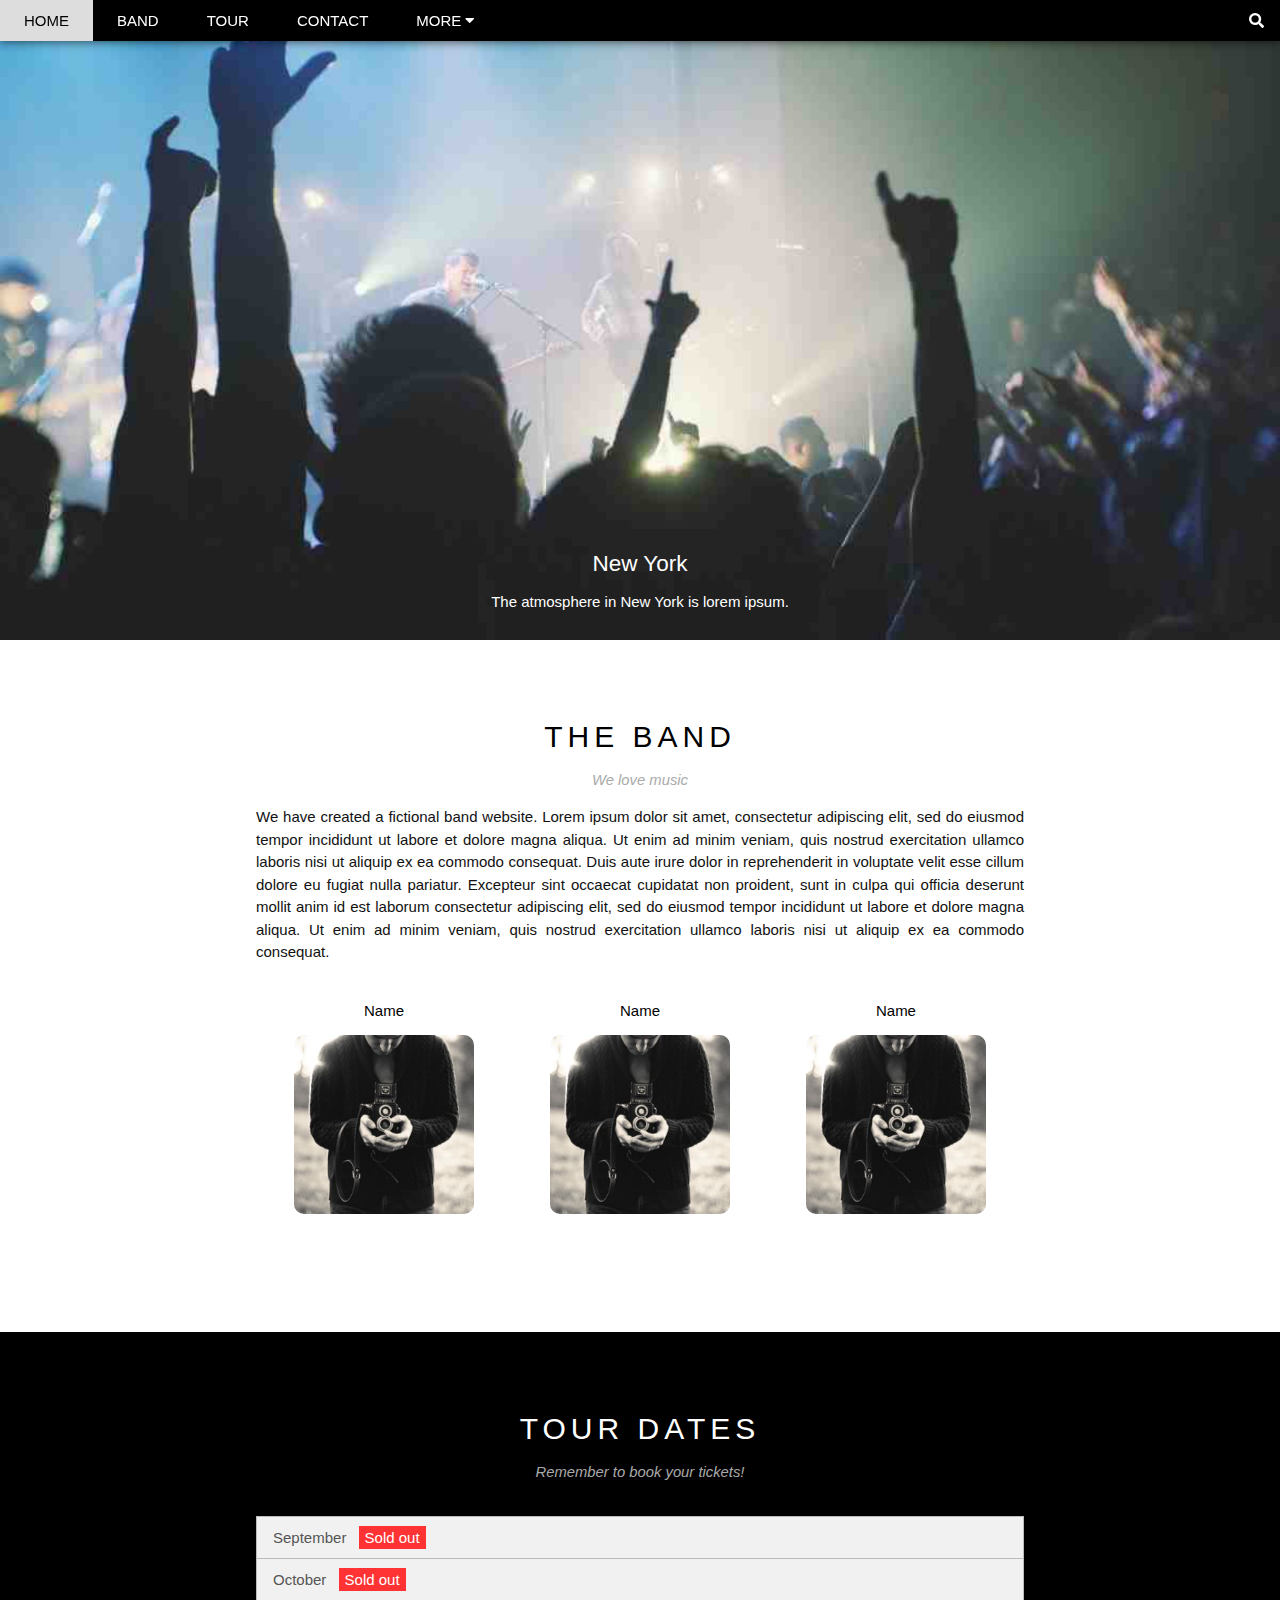
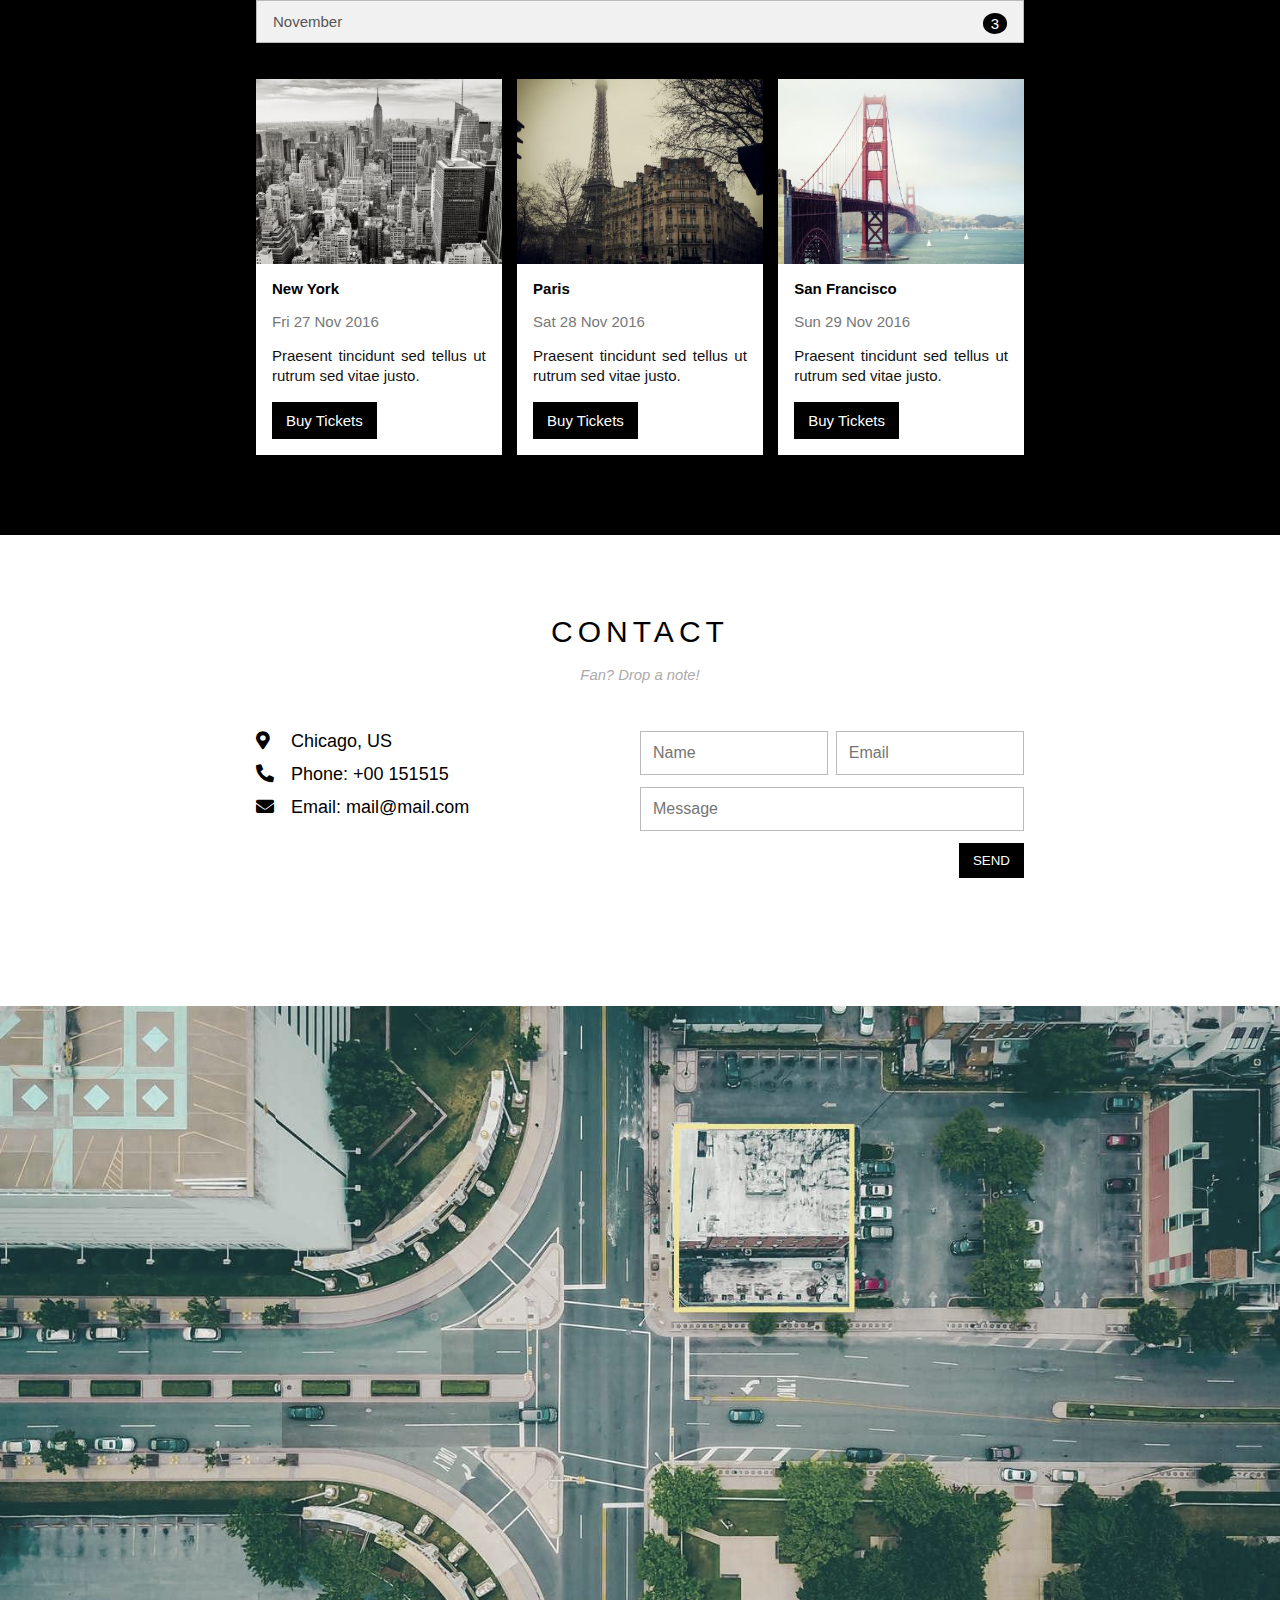
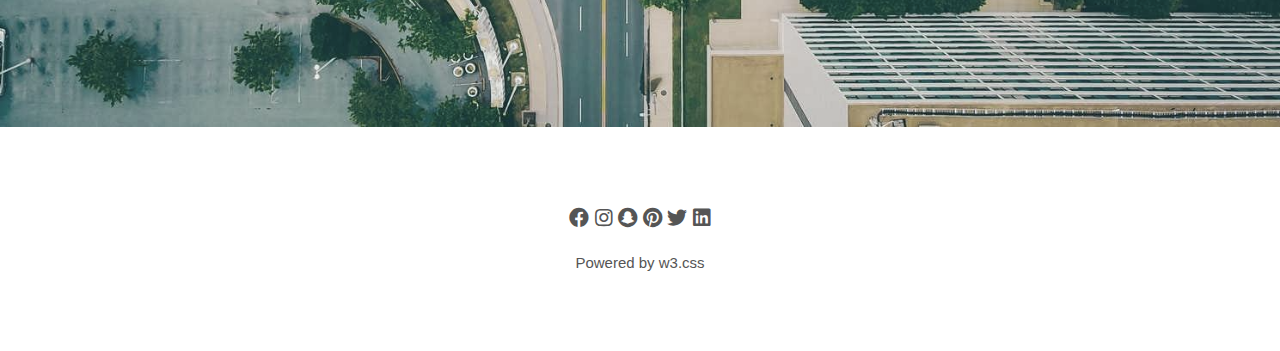
<file: html/index.html>
<!DOCTYPE html>
<html lang="ko">
<head>
	<meta charset="UTF-8">
	<meta http-equiv="X-UA-Compatible" content="IE=edge">
	<meta name="viewport" content="width=device-width, initial-scale=1.0">
	<title>Band</title>
	<link rel="stylesheet" href="../css/all.min.css">
	<link rel="stylesheet" href="../css/base.css">
	<link rel="stylesheet" href="../css/index.css">
</head>
<body>
	<!-- .header-wrapper -->
	<div class="header-wrapper clear">
		<div class="navi-wrap">
			<a href="#" class="navi">HOME</a>
			<a href="#" class="navi">BAND</a>
			<a href="#" class="navi">TOUR</a>
			<a href="#" class="navi">CONTACT</a>
			<div class="navi navi-more">
				<a href="#">MORE <i class="fa fa-caret-down"></i></a>
				<div class="sub-wrap">
					<a href="#">Merchandise</a>
					<a href="#">Extras</a>
					<a href="#">Media</a>
				</div>
			</div>
		</div>
		<div class="search-wrap">
			<i class="fa fa-search"></i>
		</div>
	</div>

	<!-- .main-wrapper -->
	<div class="main-wrapper">
		<img src="../img/ny.jpg" alt="ny" class="w100">
		<div class="slogan-wrap">
			<h2 class="name">New York</h2>
			<p class="summary">The atmosphere in New York is lorem ipsum.</p>
		</div>
	</div>

	<!-- .band-wrapper -->
	<div class="band-wrapper">
		<div class="wrapper">
			<h2 class="title">THE BAND</h2>
			<h3 class="title">We love music</h3>
			<p class="content">
				We have created a fictional band website. Lorem ipsum dolor sit amet, consectetur adipiscing elit, sed do eiusmod tempor incididunt ut labore et dolore magna aliqua. Ut enim ad minim veniam, quis nostrud exercitation ullamco laboris nisi ut aliquip ex ea commodo consequat. Duis aute irure dolor in reprehenderit in voluptate velit esse cillum dolore eu fugiat nulla pariatur. Excepteur sint occaecat cupidatat non proident, sunt in culpa qui officia deserunt mollit anim id est laborum consectetur adipiscing elit, sed do eiusmod tempor incididunt ut labore et dolore magna aliqua. Ut enim ad minim veniam, quis nostrud exercitation ullamco laboris nisi ut aliquip ex ea commodo consequat.
			</p>
			<div class="member-wrap clear">
				<!-- .member*3>h4.name+img.w100 -->
				<div class="member">
					<h4 class="name">Name</h4>
					<div class="img-wrap">
						<img src="../img/bandmember.jpg" alt="멤버사진" class="w100">
					</div>
				</div>
				<div class="member">
					<h4 class="name">Name</h4>
					<div class="img-wrap">
						<img src="../img/bandmember.jpg" alt="멤버사진" class="w100">
					</div>
				</div>
				<div class="member">
					<h4 class="name">Name</h4>
					<div class="img-wrap">
						<img src="../img/bandmember.jpg" alt="멤버사진" class="w100">
					</div>
				</div>
			</div>
		</div>
	</div>

	<!-- .tour-wrapper -->
	<div class="tour-wrapper">
		<div class="wrapper">
			<h2 class="title">TOUR DATES</h2>
			<h3 class="title">Remember to book your tickets!</h3>
			<div class="tour-wrap">
				<div class="tour">
					September <span class="sold-out">Sold out</span>
				</div>
				<div class="tour">
					October <span class="sold-out">Sold out</span>
				</div>
				<div class="tour">
					November <span class="count">3</span>
				</div>
			</div>
			<div class="city-wrap clear">
				<div class="city">
					<div class="img-wp">
						<img src="../img/newyork.jpg" alt="뉴욕" class="w100">
					</div>
					<div class="content-wp">
						<h4 class="title">New York</h4>
						<div class="datetime">Fri 27 Nov 2016</div>
						<p class="content">Praesent tincidunt sed tellus ut rutrum sed vitae justo.</p>
						<div class="bt-buy bt-black">Buy Tickets</div>
					</div>
				</div>
				<div class="city">
					<div class="img-wp">
						<img src="../img/paris.jpg" alt="파리" class="w100">
					</div>
					<div class="content-wp">
						<h4 class="title">Paris</h4>
						<div class="datetime">Sat 28 Nov 2016</div>
						<p class="content">Praesent tincidunt sed tellus ut rutrum sed vitae justo.</p>
						<div class="bt-buy bt-black">Buy Tickets</div>
					</div>
				</div>
				<div class="city">
					<div class="img-wp">
						<img src="../img/sanfran.jpg" alt="샌프란" class="w100">
					</div>
					<div class="content-wp">
						<h4 class="title">San Francisco</h4>
						<div class="datetime">Sun 29 Nov 2016</div>
						<p class="content">Praesent tincidunt sed tellus ut rutrum sed vitae justo.</p>
						<div class="bt-buy bt-black">Buy Tickets</div>
					</div>
				</div>
			</div>
		</div>
	</div>

	<!-- .contact-wrapper -->
	<div class="contact-wrapper">
		<div class="wrapper">
			<h2 class="title">CONTACT</h2>
			<h3 class="title">Fan? Drop a note!</h3>
			<div class="contact-wrap clear">
				<div class="info-wp">
					<div class="addr">
						<i class="fa fa-map-marker-alt"></i>
						Chicago, US
					</div>
					<div class="phone">
						<i class="fa fa-phone-alt"></i>
						Phone: <a href="tel:010-0000-0000">+00 151515</a>
					</div>
					<div class="email">
						<i class="fa fa-envelope"></i>
						Email: <a href="mailto:booldook@gmail.com">mail@mail.com</a>
					</div>
				</div>
				<form class="form-wp clear" action="#">
					<input type="text" class="input" name="name" placeholder="Name">
					<input type="email" class="input" name="email" placeholder="Email">
					<input type="text" class="input" name="msg" placeholder="Message">
					<button class="bt-submit bt-black">SEND</button>
				</form>
			</div>
		</div>
		<div class="map-wrap">
			<img src="../img/map.jpg" alt="지도" class="w100">
		</div>
	</div>

	<!-- .footer-wrapper -->
	<div class="footer-wrapper">
		<div class="wrapper">
			<div class="sns-wrap">
				<a href="#"><i class="fab fa-facebook"></i></a>
				<a href="#"><i class="fab fa-instagram"></i></a>
				<a href="#"><i class="fab fa-snapchat"></i></a>
				<a href="#"><i class="fab fa-pinterest"></i></a>
				<a href="#"><i class="fab fa-twitter"></i></a>
				<a href="#"><i class="fab fa-linkedin"></i></a>
			</div>
			<div class="copyright-wrap">
				<div class="copyright">Powered by <a href="#">w3.css</a></div>
			</div>
		</div>
	</div>
</body>
</html>
</file>
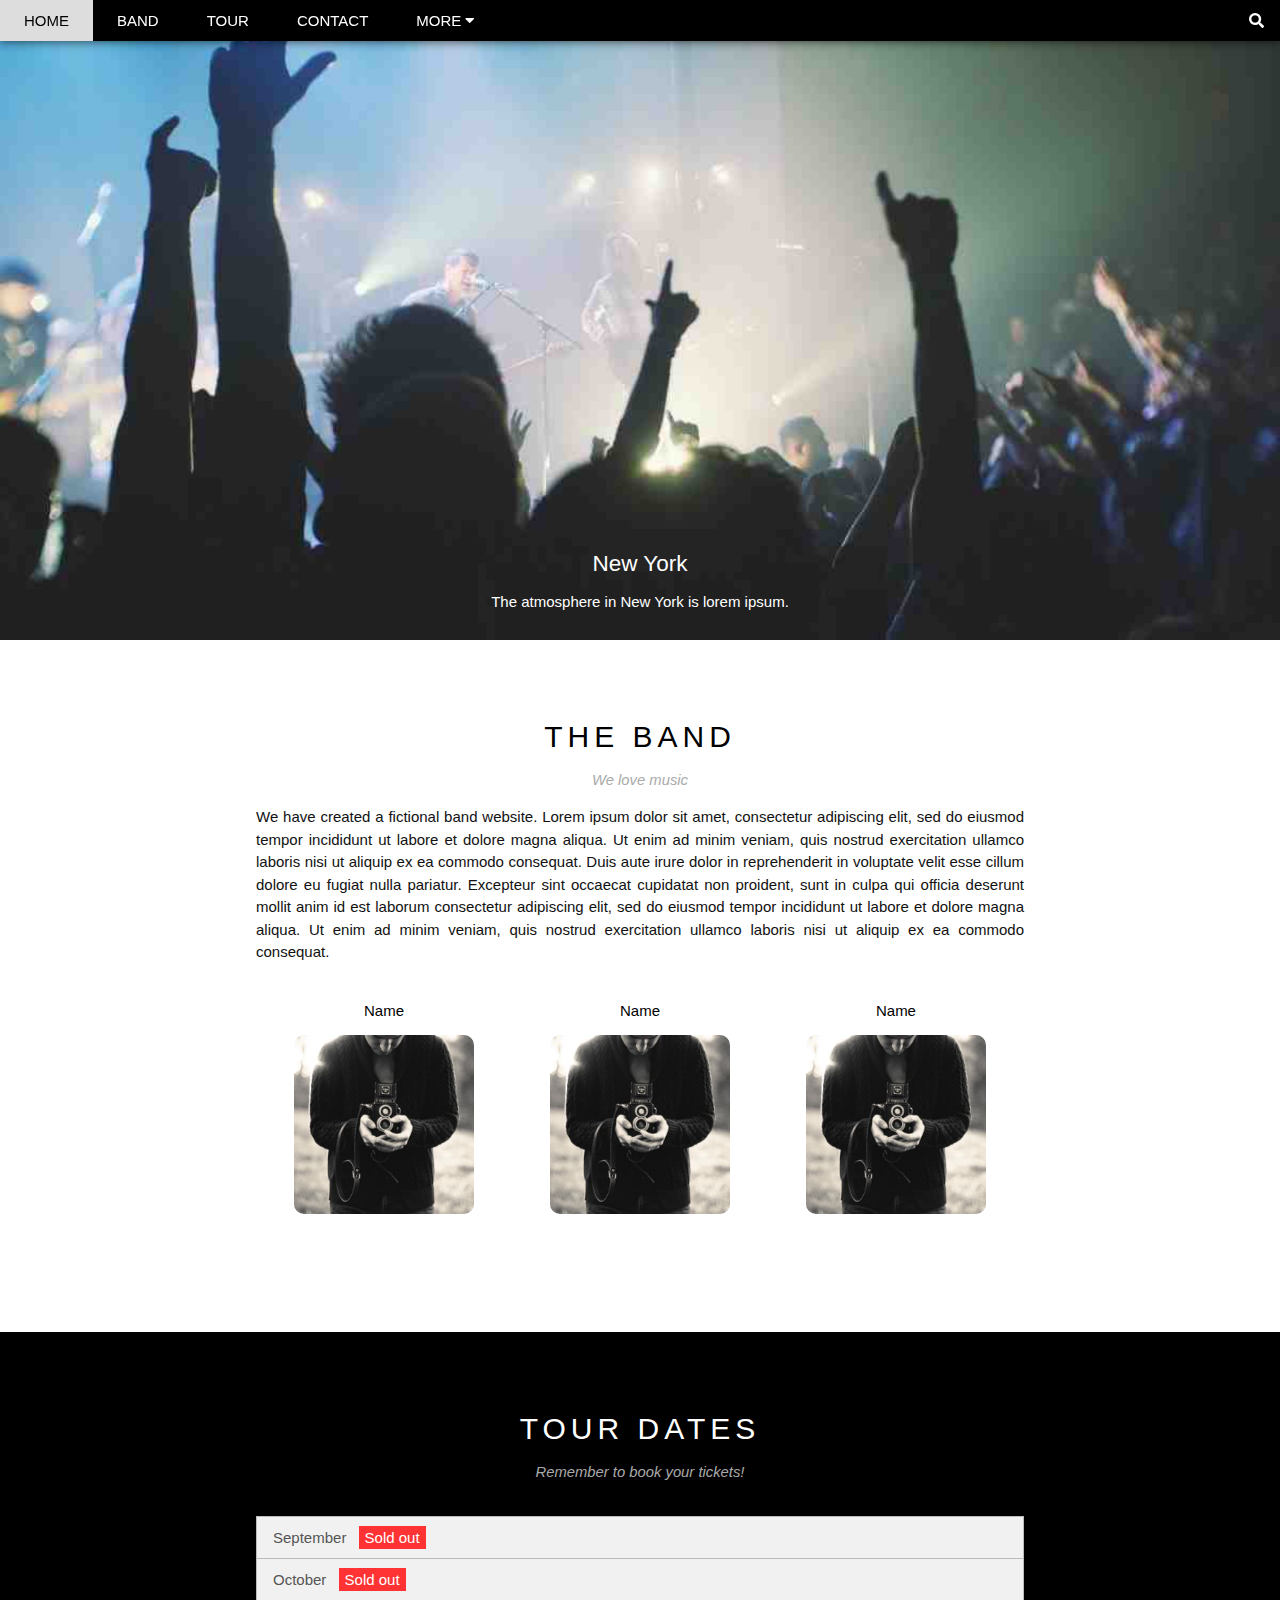
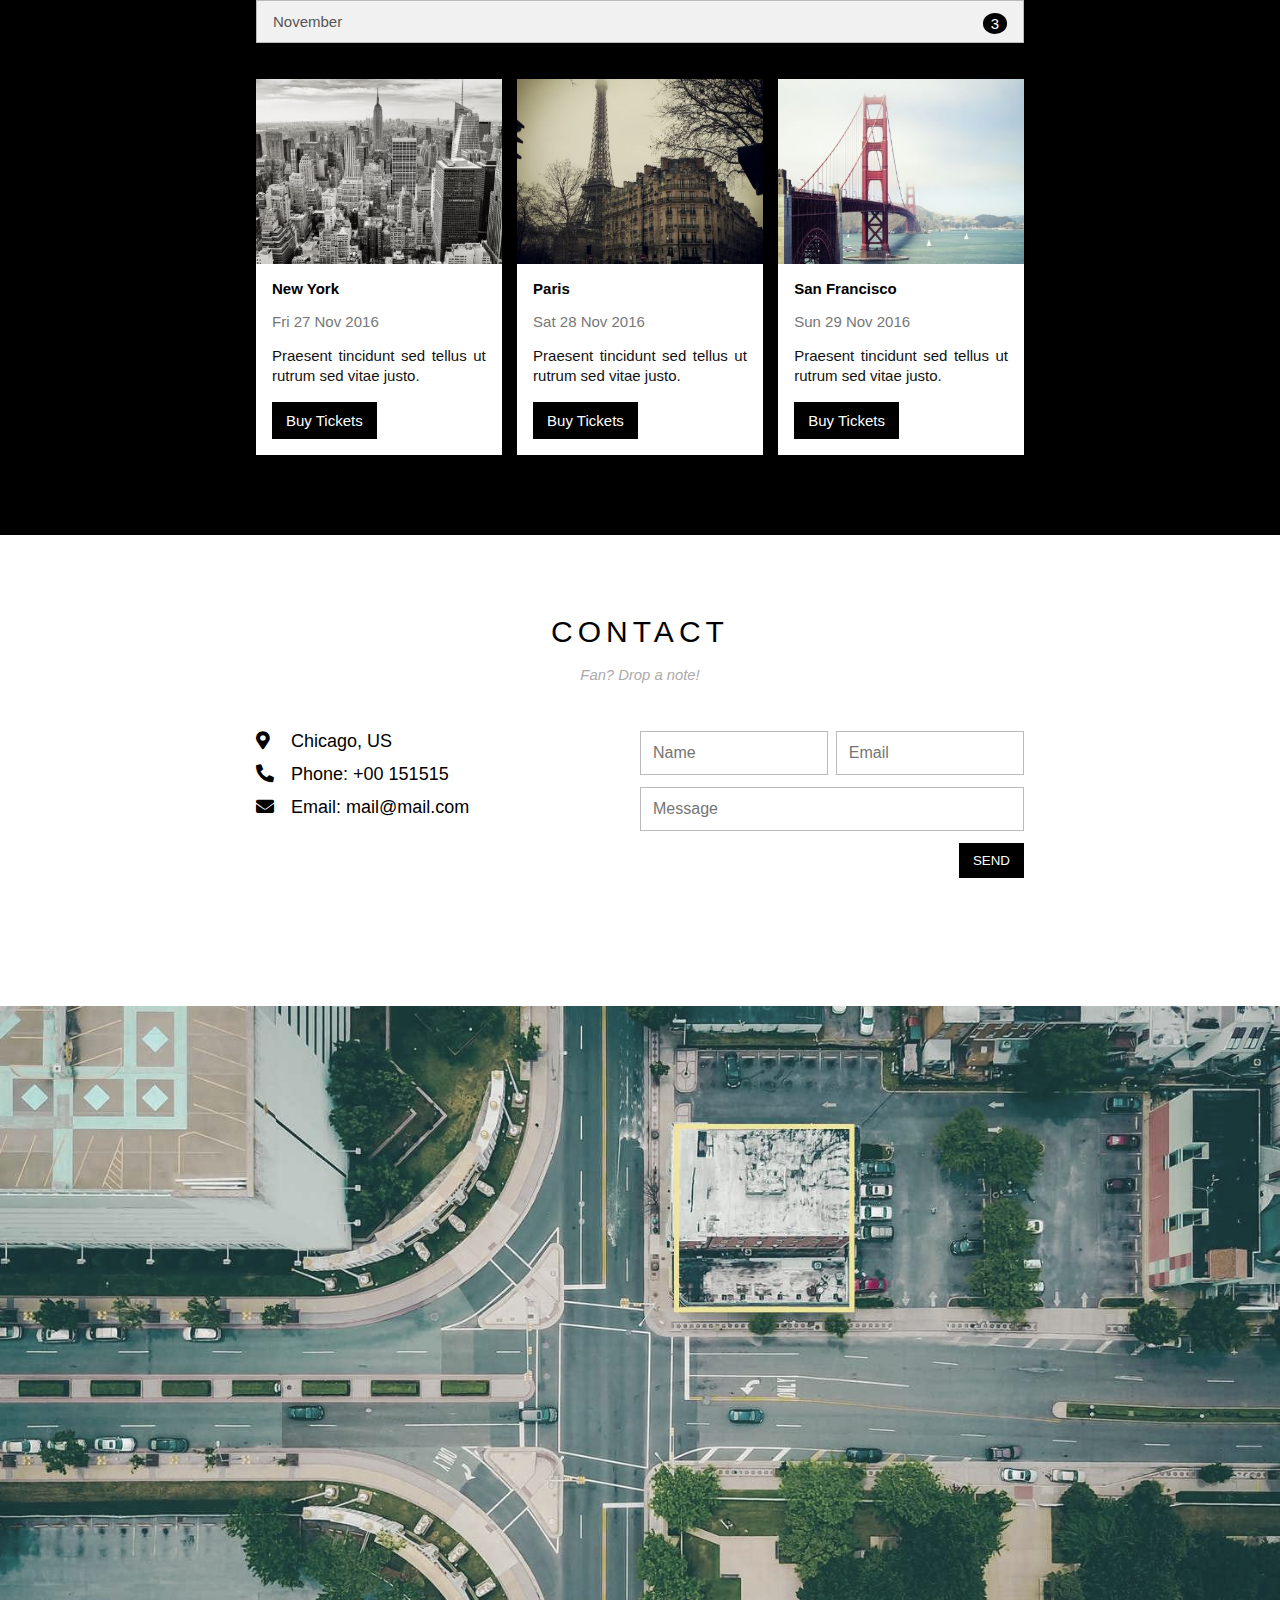
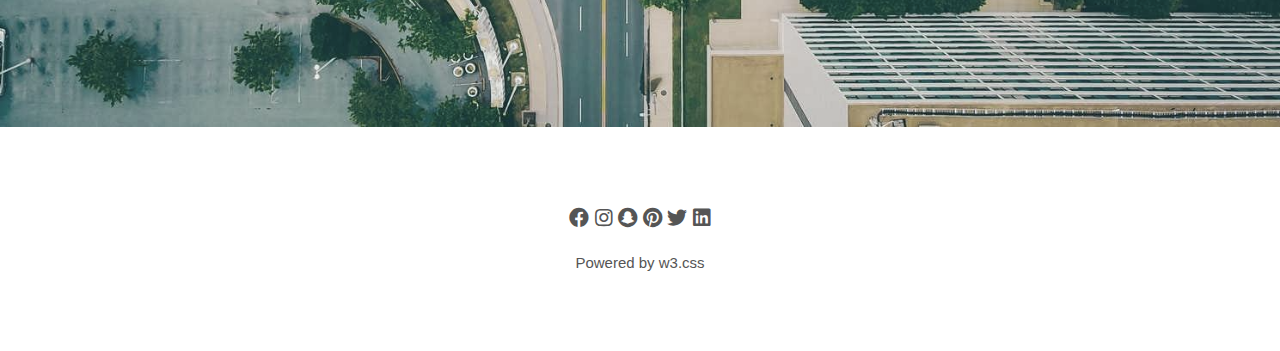
<file: public/html/index.html>
<!DOCTYPE html>
<html lang="ko">
<head>
	<meta charset="UTF-8">
	<meta http-equiv="X-UA-Compatible" content="IE=edge">
	<meta name="viewport" content="width=device-width, initial-scale=1.0">
	<title>Band</title>
	<link rel="stylesheet" href="../css/all.min.css">
	<link rel="stylesheet" href="../css/base.css">
	<link rel="stylesheet" href="../css/index.css">
</head>
<body>
	<!-- .header-wrapper -->
	<div class="header-wrapper clear">
		<div class="navi-wrap">
			<a href="#" class="navi">HOME</a>
			<a href="#" class="navi">BAND</a>
			<a href="#" class="navi">TOUR</a>
			<a href="#" class="navi">CONTACT</a>
			<div class="navi navi-more">
				<a href="#">MORE <i class="fa fa-caret-down"></i></a>
				<div class="sub-wrap">
					<a href="#">Merchandise</a>
					<a href="#">Extras</a>
					<a href="#">Media</a>
				</div>
			</div>
		</div>
		<div class="search-wrap">
			<i class="fa fa-search"></i>
		</div>
		<div class="bars-wrap">
			<i class="fa fa-bars"></i>
		</div>
	</div>

	<!-- .main-wrapper -->
	<div class="main-wrapper">
		<img src="../img/ny.jpg" alt="ny" class="w100">
		<div class="slogan-wrap">
			<h2 class="name">New York</h2>
			<p class="summary">The atmosphere in New York is lorem ipsum.</p>
		</div>
	</div>

	<!-- .band-wrapper -->
	<div class="band-wrapper">
		<div class="wrapper">
			<h2 class="title">THE BAND</h2>
			<h3 class="title">We love music</h3>
			<p class="content">
				We have created a fictional band website. Lorem ipsum dolor sit amet, consectetur adipiscing elit, sed do eiusmod tempor incididunt ut labore et dolore magna aliqua. Ut enim ad minim veniam, quis nostrud exercitation ullamco laboris nisi ut aliquip ex ea commodo consequat. Duis aute irure dolor in reprehenderit in voluptate velit esse cillum dolore eu fugiat nulla pariatur. Excepteur sint occaecat cupidatat non proident, sunt in culpa qui officia deserunt mollit anim id est laborum consectetur adipiscing elit, sed do eiusmod tempor incididunt ut labore et dolore magna aliqua. Ut enim ad minim veniam, quis nostrud exercitation ullamco laboris nisi ut aliquip ex ea commodo consequat.
			</p>
			<div class="member-wrap clear">
				<!-- .member*3>h4.name+img.w100 -->
				<div class="member">
					<h4 class="name">Name</h4>
					<div class="img-wrap">
						<img src="../img/bandmember.jpg" alt="멤버사진" class="w100">
					</div>
				</div>
				<div class="member">
					<h4 class="name">Name</h4>
					<div class="img-wrap">
						<img src="../img/bandmember.jpg" alt="멤버사진" class="w100">
					</div>
				</div>
				<div class="member">
					<h4 class="name">Name</h4>
					<div class="img-wrap">
						<img src="../img/bandmember.jpg" alt="멤버사진" class="w100">
					</div>
				</div>
			</div>
		</div>
	</div>

	<!-- .tour-wrapper -->
	<div class="tour-wrapper">
		<div class="wrapper">
			<h2 class="title">TOUR DATES</h2>
			<h3 class="title">Remember to book your tickets!</h3>
			<div class="tour-wrap">
				<div class="tour">
					September <span class="sold-out">Sold out</span>
				</div>
				<div class="tour">
					October <span class="sold-out">Sold out</span>
				</div>
				<div class="tour">
					November <span class="count">3</span>
				</div>
			</div>
			<div class="city-wrap clear">
				<div class="city">
					<div class="img-wp">
						<img src="../img/newyork.jpg" alt="뉴욕" class="w100">
					</div>
					<div class="content-wp">
						<h4 class="title">New York</h4>
						<div class="datetime">Fri 27 Nov 2016</div>
						<p class="content">Praesent tincidunt sed tellus ut rutrum sed vitae justo.</p>
						<div class="bt-buy bt-black">Buy Tickets</div>
					</div>
				</div>
				<div class="city">
					<div class="img-wp">
						<img src="../img/paris.jpg" alt="파리" class="w100">
					</div>
					<div class="content-wp">
						<h4 class="title">Paris</h4>
						<div class="datetime">Sat 28 Nov 2016</div>
						<p class="content">Praesent tincidunt sed tellus ut rutrum sed vitae justo.</p>
						<div class="bt-buy bt-black">Buy Tickets</div>
					</div>
				</div>
				<div class="city">
					<div class="img-wp">
						<img src="../img/sanfran.jpg" alt="샌프란" class="w100">
					</div>
					<div class="content-wp">
						<h4 class="title">San Francisco</h4>
						<div class="datetime">Sun 29 Nov 2016</div>
						<p class="content">Praesent tincidunt sed tellus ut rutrum sed vitae justo.</p>
						<div class="bt-buy bt-black">Buy Tickets</div>
					</div>
				</div>
			</div>
		</div>
	</div>

	<!-- .contact-wrapper -->
	<div class="contact-wrapper">
		<div class="wrapper">
			<h2 class="title">CONTACT</h2>
			<h3 class="title">Fan? Drop a note!</h3>
			<div class="contact-wrap clear">
				<div class="info-wp">
					<div class="addr">
						<i class="fa fa-map-marker-alt"></i>
						Chicago, US
					</div>
					<div class="phone">
						<i class="fa fa-phone-alt"></i>
						Phone: <a href="tel:010-0000-0000">+00 151515</a>
					</div>
					<div class="email">
						<i class="fa fa-envelope"></i>
						Email: <a href="mailto:booldook@gmail.com">mail@mail.com</a>
					</div>
				</div>
				<form class="form-wp clear" action="#">
					<input type="text" class="input" name="name" placeholder="Name">
					<input type="email" class="input" name="email" placeholder="Email">
					<input type="text" class="input" name="msg" placeholder="Message">
					<button class="bt-submit bt-black">SEND</button>
				</form>
			</div>
		</div>
		<div class="map-wrap">
			<img src="../img/map.jpg" alt="지도" class="w100">
		</div>
	</div>

	<!-- .footer-wrapper -->
	<div class="footer-wrapper">
		<div class="wrapper">
			<div class="sns-wrap">
				<a href="#"><i class="fab fa-facebook"></i></a>
				<a href="#"><i class="fab fa-instagram"></i></a>
				<a href="#"><i class="fab fa-snapchat"></i></a>
				<a href="#"><i class="fab fa-pinterest"></i></a>
				<a href="#"><i class="fab fa-twitter"></i></a>
				<a href="#"><i class="fab fa-linkedin"></i></a>
			</div>
			<div class="copyright-wrap">
				<div class="copyright">Powered by <a href="#">w3.css</a></div>
			</div>
		</div>
	</div>
</body>
</html>
</file>
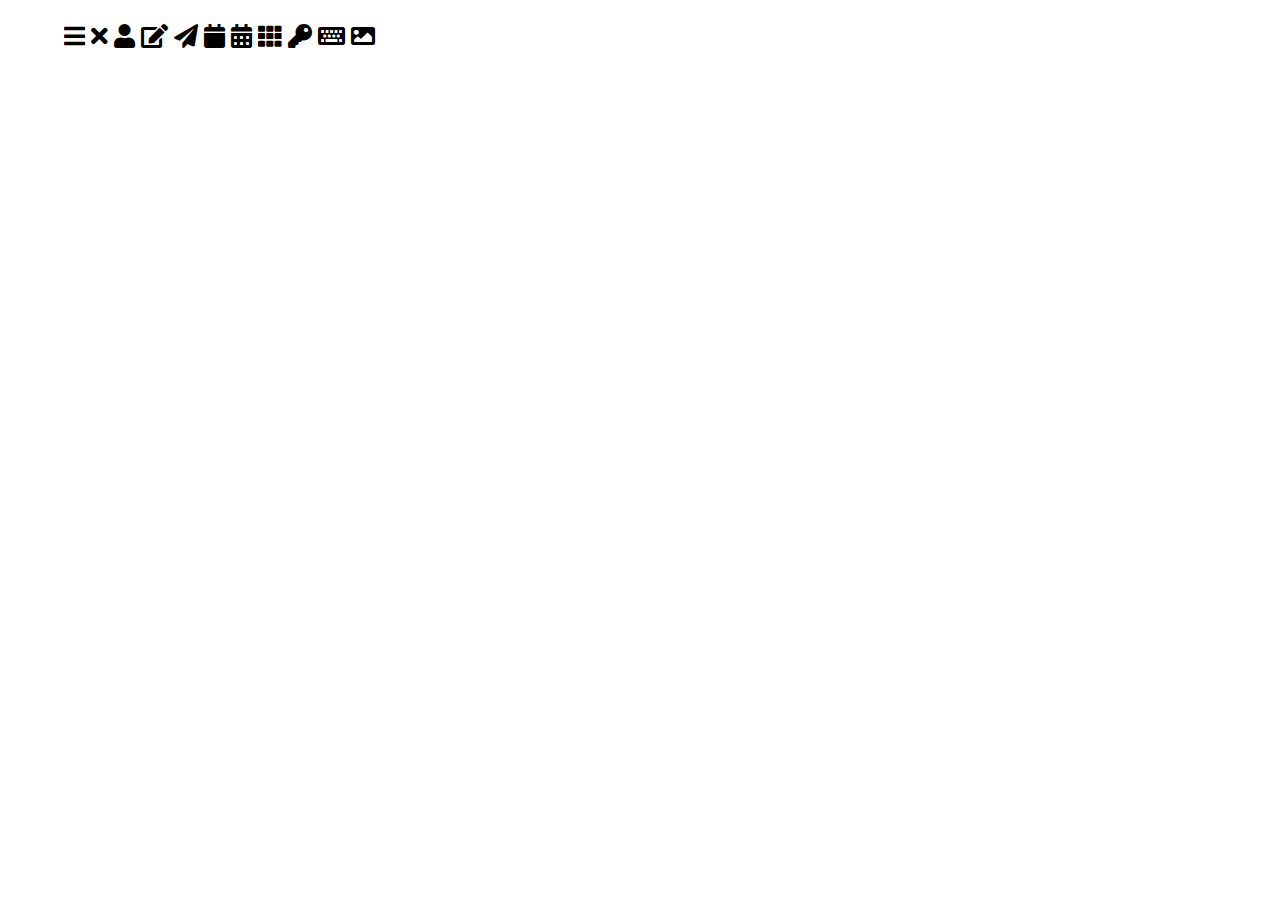
<file: html/01.icon.html>
<!DOCTYPE html>
<html lang="ko">
<head>
	<meta charset="UTF-8">
	<meta http-equiv="X-UA-Compatible" content="IE=edge">
	<meta name="viewport" content="width=device-width, initial-scale=1.0">
	<title>Font-Awesome Icon</title>
	<link rel="stylesheet" href="../css/all.min.css">
	<link rel="stylesheet" href="../css/base.css">
	<style>
		.wrapper {max-width: 1200px; margin: auto; padding: 24px; font-size: 24px;}
	</style>
</head>
<body>
	<div class="wrapper">
		<i class="fa fa-bars"></i>
		<i class="fa fa-times"></i>
		<i class="fa fa-user"></i>
		<i class="fa fa-edit"></i>
		<i class="fa fa-paper-plane"></i>
		<i class="fa fa-calendar"></i>
		<i class="fa fa-calendar-alt"></i>
		<i class="fa fa-th"></i>
		<i class="fa fa-key"></i>
		<i class="fa fa-keyboard"></i>
		<i class="fa fa-image"></i>
		<i class="fa"></i>
	</div>
</body>
</html>
</file>
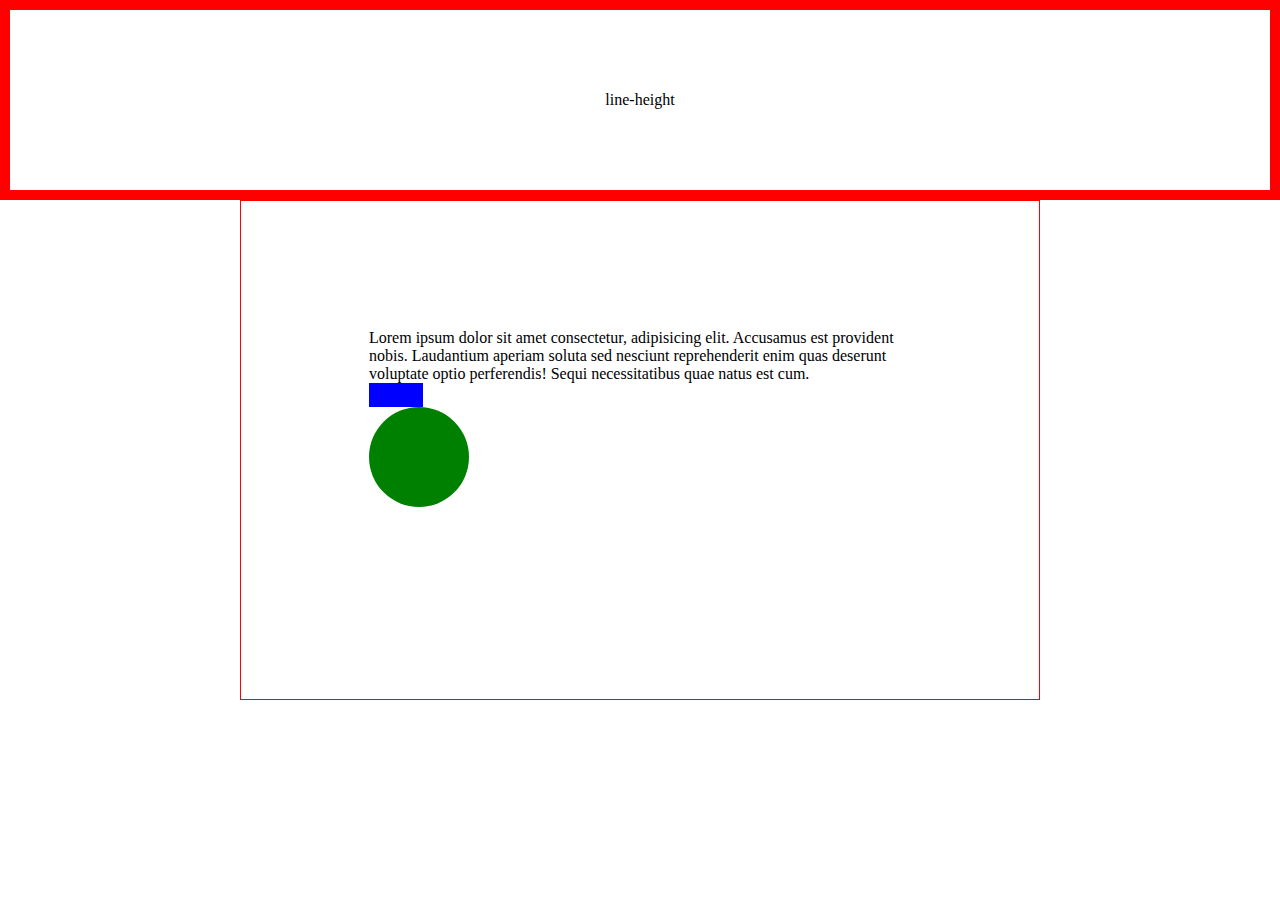
<file: html/02.percent.html>
<!DOCTYPE html>
<html lang="ko">
<head>
	<meta charset="UTF-8">
	<meta http-equiv="X-UA-Compatible" content="IE=edge">
	<meta name="viewport" content="width=device-width, initial-scale=1.0">
	<title>Percent</title>
	<link rel="stylesheet" href="../css/base.css">
	<style>
		.wrapper {max-width: 800px; height: 500px; border: 1px solid red; margin: auto; padding: 10%;}
		.wrapper .box {width: 10%; height: 10%; background-color: blue;}
		.wrapper .circle {width: 100px; height: 100px; background-color: green; border-radius: 50%; /* border-radius는 나의 크기의 % */}
	</style>
</head>
<body>
	<div style="height: 200px; border: 10px solid red; text-align: center; line-height: 180px;">
		line-height
	</div>
	<div class="wrapper">
		Lorem ipsum dolor sit amet consectetur, adipisicing elit. Accusamus est provident nobis. Laudantium aperiam soluta sed nesciunt reprehenderit enim quas deserunt voluptate optio perferendis! Sequi necessitatibus quae natus est cum.
		<div class="box"></div>
		<div class="circle"></div>
	</div>
</body>
</html>
</file>
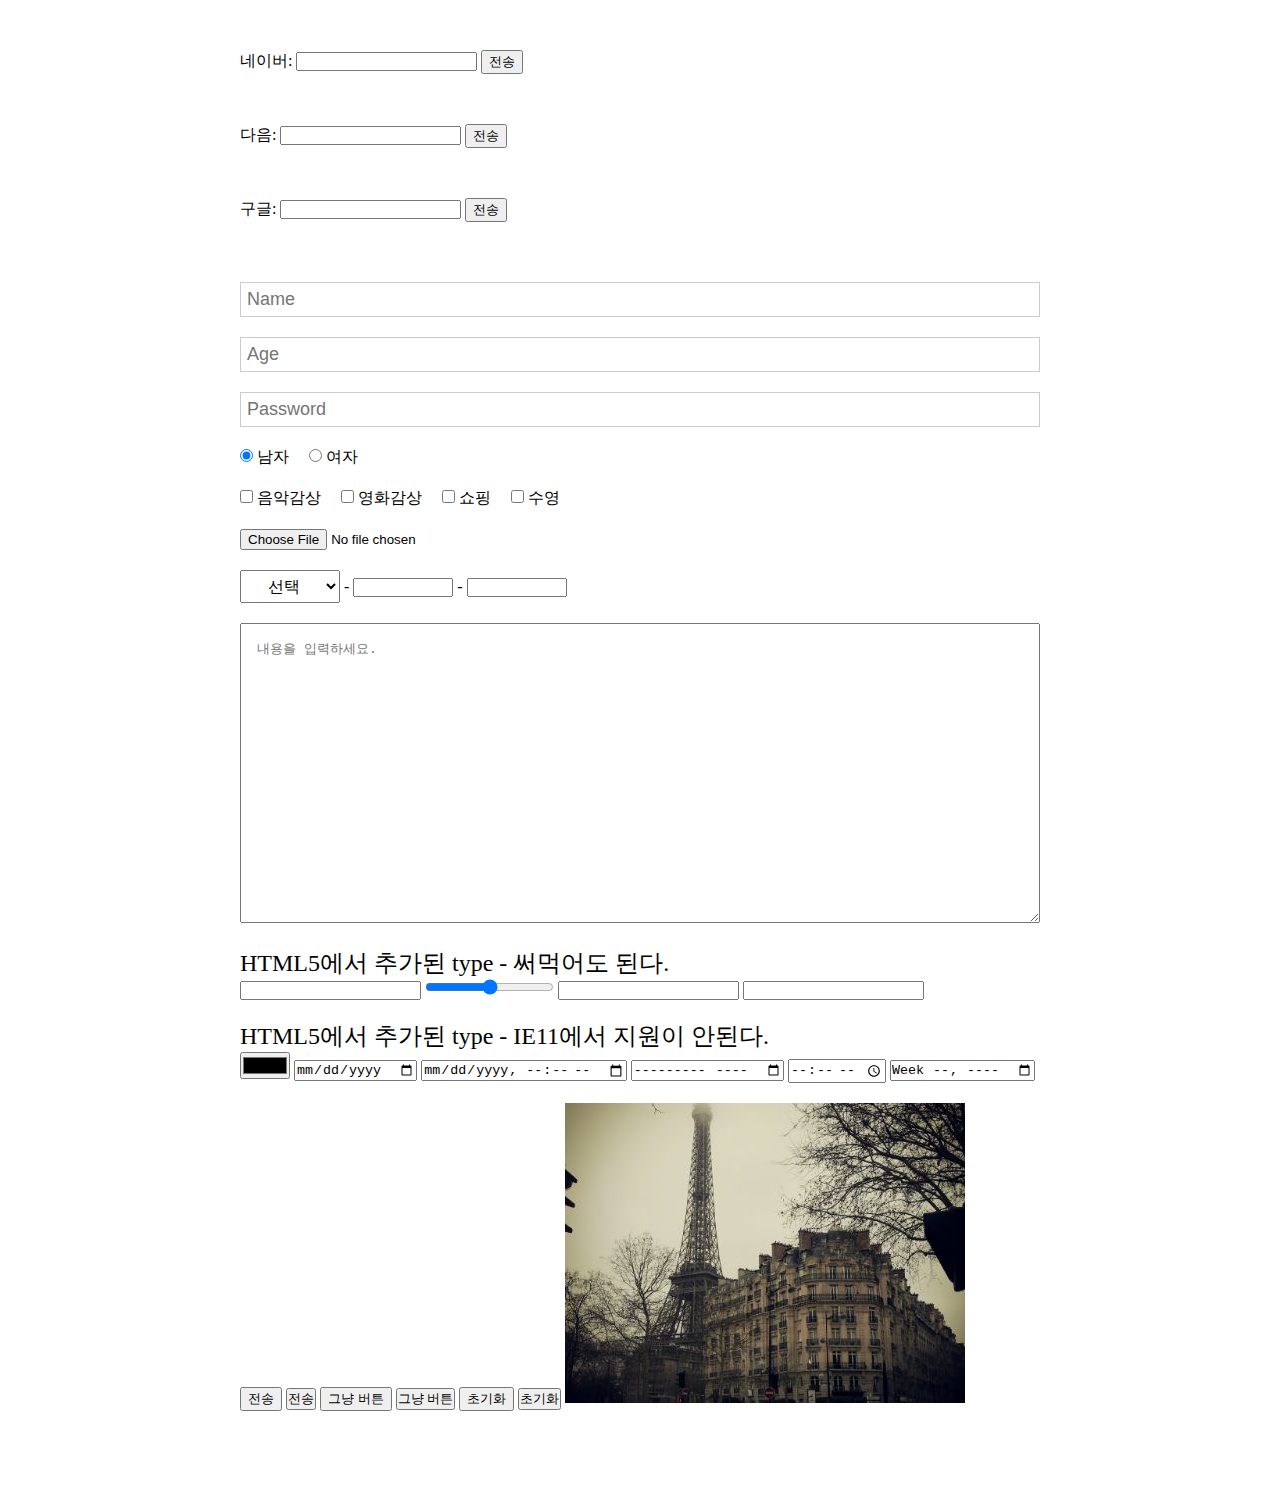
<file: html/03.form.html>
<!DOCTYPE html>
<html lang="ko">
<head>
	<meta charset="UTF-8">
	<meta http-equiv="X-UA-Compatible" content="IE=edge">
	<meta name="viewport" content="width=device-width, initial-scale=1.0">
	<title>Form 요소</title>
	<link rel="stylesheet" href="../css/all.min.css">
	<link rel="stylesheet" href="../css/base.css">
	<style>
		.wrapper {max-width: 800px; margin: 50px auto;}
		/* input {font-size: 24px; width: 150px;} */
		.input-wrap {padding: 10px 0;}
		.input-wrap input[type="text"], 
		.input-wrap input[type="password"], 
		.input-wrap input[type="number"] 
		{width: 100%; font-size: 18px; padding: 6px; border: 1px solid #ccc;}
		.input-wrap label {margin-right: 16px;}
		.input-wrap select {padding: 6px; font-size: 16px;}
		.input-wrap select.tel,
		.input-wrap input.tel {width: 100px; text-align: center;}
		.input-wrap textarea {width: 100%; max-width: 100%; min-height: 300px; padding: 16px;}
	</style>
</head>
<body>
	<div class="wrapper">
		<form action="//search.naver.com/search.naver">
			네이버: 
			<input type="text" name="query">
			<button type="submit">전송</button>
		</form>
	</div>
	<div class="wrapper">
		<form action="//search.daum.net/search">
			다음: 
			<input type="text" name="q">
			<button type="submit">전송</button>
		</form>
	</div>
	<div class="wrapper">
		<form action="//google.com/search">
			구글: 
			<input type="text" name="q">
			<button type="submit">전송</button>
		</form>
	</div>


	<div class="wrapper">
		<form action="#">
			<div class="input-wrap">
				<input type="text" name="name" placeholder="Name" maxlength="3">
			</div>
			<div class="input-wrap">
				<input type="number" name="age" placeholder="Age" max="100" min="0" step="10">
			</div>
			<div class="input-wrap">
				<input type="password" name="passwd" placeholder="Password" maxlength="16" minlength="8">
			</div>
			<div class="input-wrap">
				<!-- <label><input type="radio" name="gender" value="man" checked>남자</label>
				<label><input type="radio" name="gender" value="woman">여자</label> -->
				<input type="radio" id="radioMan" name="gender" value="man" checked>
				<label for="radioMan">남자</label>
				<input type="radio" id="radioWoman" name="gender" value="woman">
				<label for="radioWoman">여자</label>
			</div>
			<div class="input-wrap">
				<input type="checkbox" name="hobby" id="chkMusic" value="음악감상">
				<label for="chkMusic">음악감상</label>
				<input type="checkbox" name="hobby" id="chkMovie" value="영화감상">
				<label for="chkMovie">영화감상</label>
				<input type="checkbox" name="hobby" id="chkShopping" value="쇼핑">
				<label for="chkShopping">쇼핑</label>
				<input type="checkbox" name="hobby" id="chkSwimming" value="수영">
				<label for="chkSwimming">수영</label>
			</div>
			<div class="input-wrap">
				<input type="file" name="upfile">
			</div>
			<div class="input-wrap">
				<select name="tel1" class="tel">
					<option value="" selected>선택</option>
					<option value="010">010</option>
					<option value="011">011</option>
					<option value="016">016</option>
					<option value="017">017</option>
					<option value="018">018</option>
					<option value="019">019</option>
				</select>
				- 
				<input type="tel" name="tel2" class="tel" minlength="4" maxlength="4">
				- 
				<input type="tel" name="tel3" class="tel" minlength="4" maxlength="4">
			</div>
			<div class="input-wrap">
				<textarea name="content" placeholder="내용을 입력하세요."></textarea>
			</div>

			<div class="input-wrap">
				<h2>HTML5에서 추가된 type - 써먹어도 된다.</h2>
				<input type="email" name="email">
				<input type="range" name="volume" min="0" max="10" step="1" value="5">
				<input type="search" name="search">
				<input type="url" name="url">
			</div>
			
			<div class="input-wrap">
				<h2>HTML5에서 추가된 type - IE11에서 지원이 안된다.</h2>
				<input type="color" name="color">
				<input type="hidden" name="chk" value="비밀값">
				<input type="date" name="date">
				<input type="datetime-local" name="datetime">
				<input type="month" name="month">
				<input type="time" name="time">
				<input type="week" name="week">
			</div>


			<div class="input-wrap">
				<button>전송</button>
				<input type="submit" value="전송">
				
				<button type="button">그냥 버튼</button>
				<input type="button" value="그냥 버튼">

				<button type="reset">초기화</button>
				<input type="reset" value="초기화">

				<input type="image" src="../img/paris.jpg">
			</div>
		</form>
	</div>
</body>
</html>
</file>
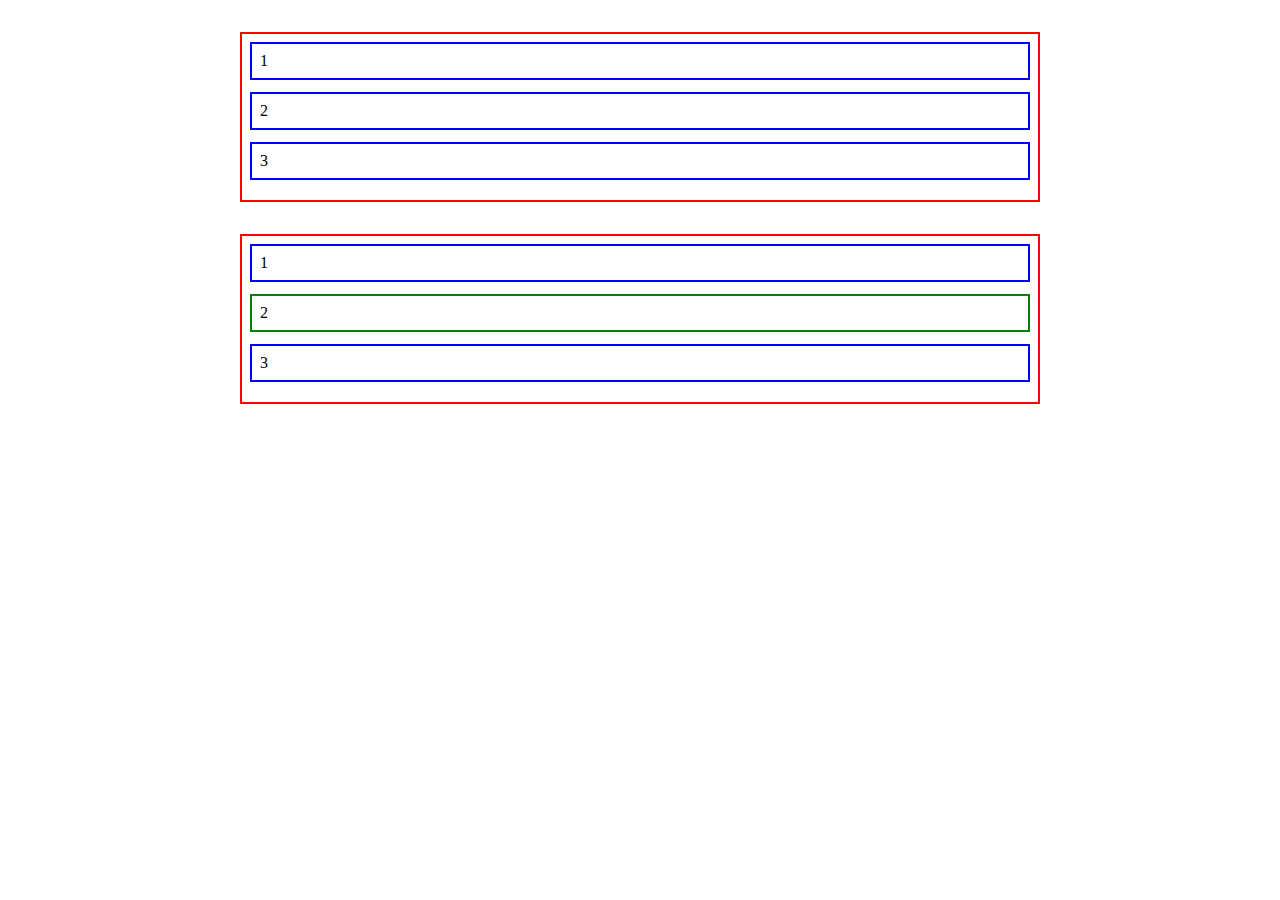
<file: html/04.nth-child.html>
<!DOCTYPE html>
<html lang="ko">
<head>
	<meta charset="UTF-8">
	<meta http-equiv="X-UA-Compatible" content="IE=edge">
	<meta name="viewport" content="width=device-width, initial-scale=1.0">
	<title>nth-child</title>
	<style>
		.wrapper {max-width: 800px; margin: auto; padding: 24px;}
		.list-wrap {border: 2px solid red; padding: 8px; margin-bottom: 32px;}
		.list-wrap .list {border: 2px solid blue; padding: 8px; margin-bottom: 12px;}

		/* .wrapper :first-child {border-color: green;} */
		.wrapper > :last-child > :nth-child(2) {border-color: green;}
	</style>
</head>
<body>
	<div class="wrapper">
		<div class="list-wrap">
			<div class="list">1</div>
			<div class="list">2</div>
			<div class="list">3</div>
		</div>
		<div class="list-wrap">
			<div class="list">1</div>
			<div class="list">2</div>
			<div class="list">3</div>
		</div>
	</div>
</body>
</html>
</file>
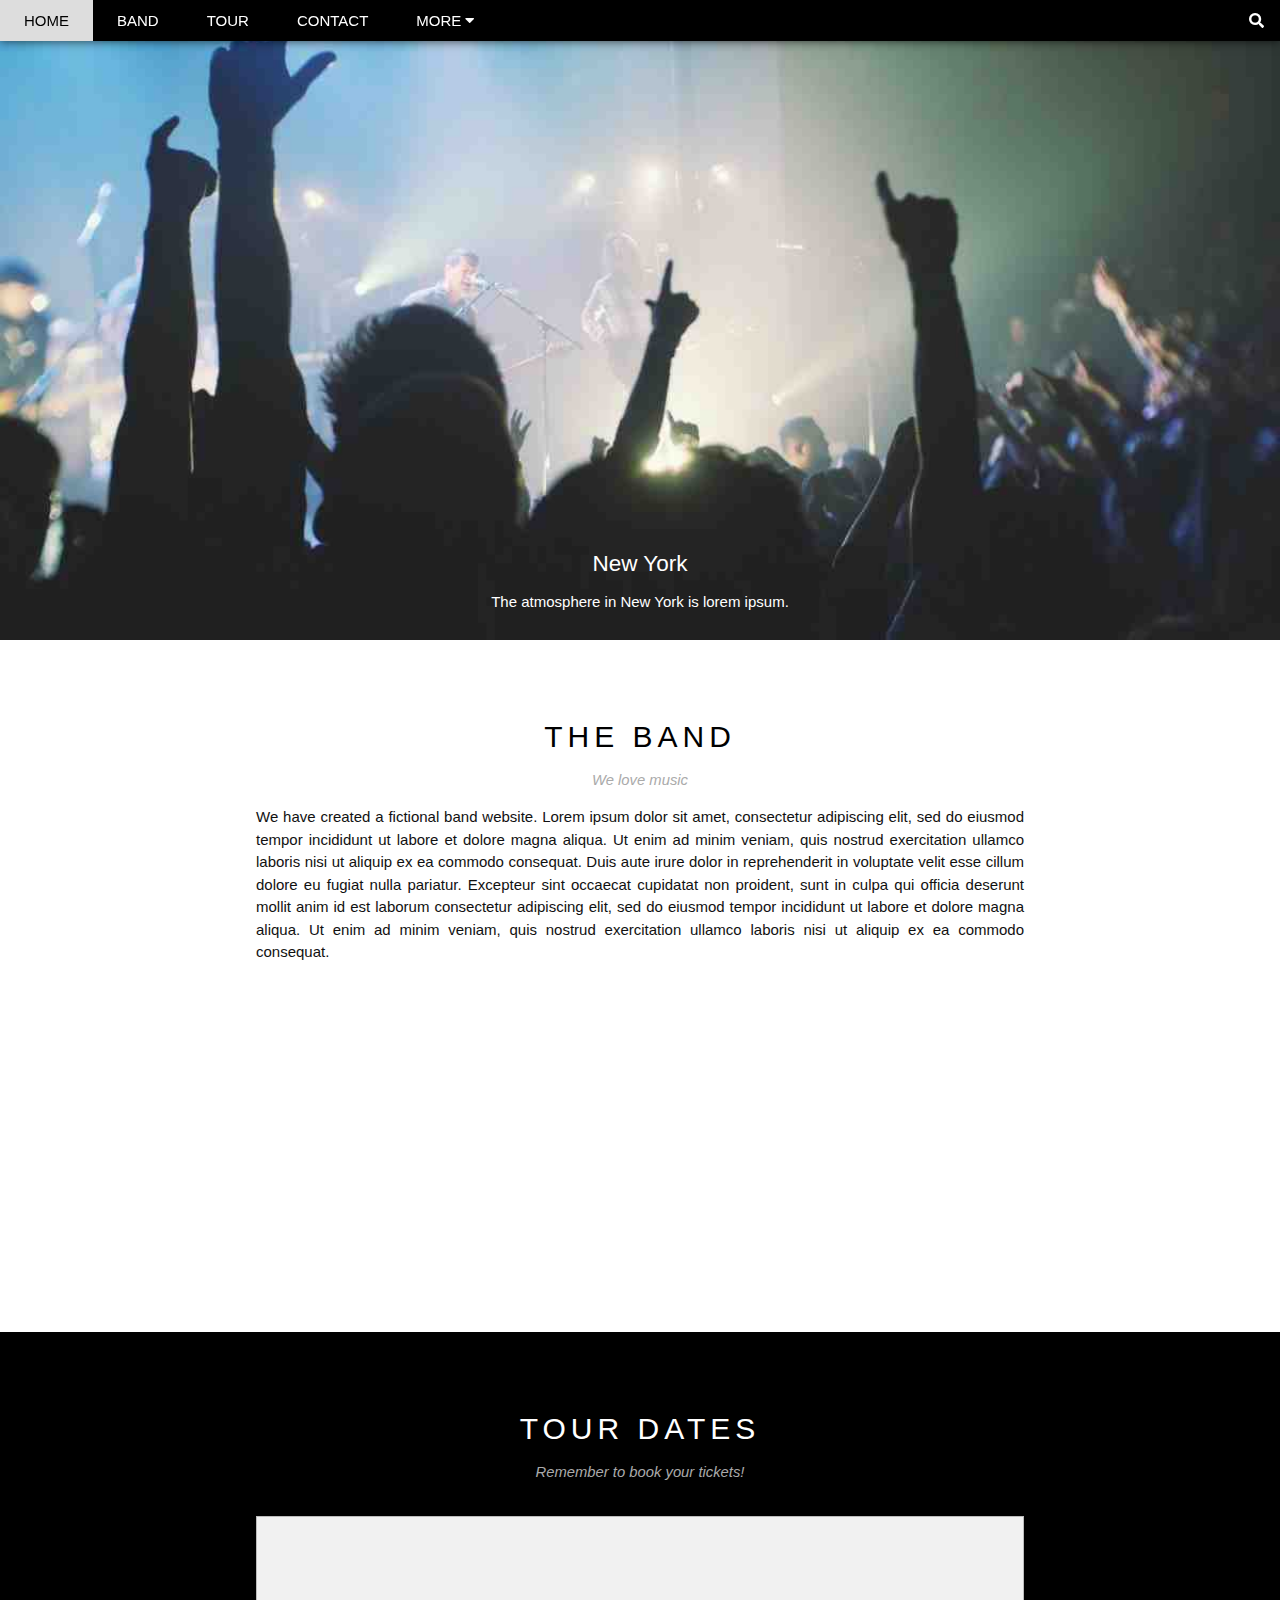
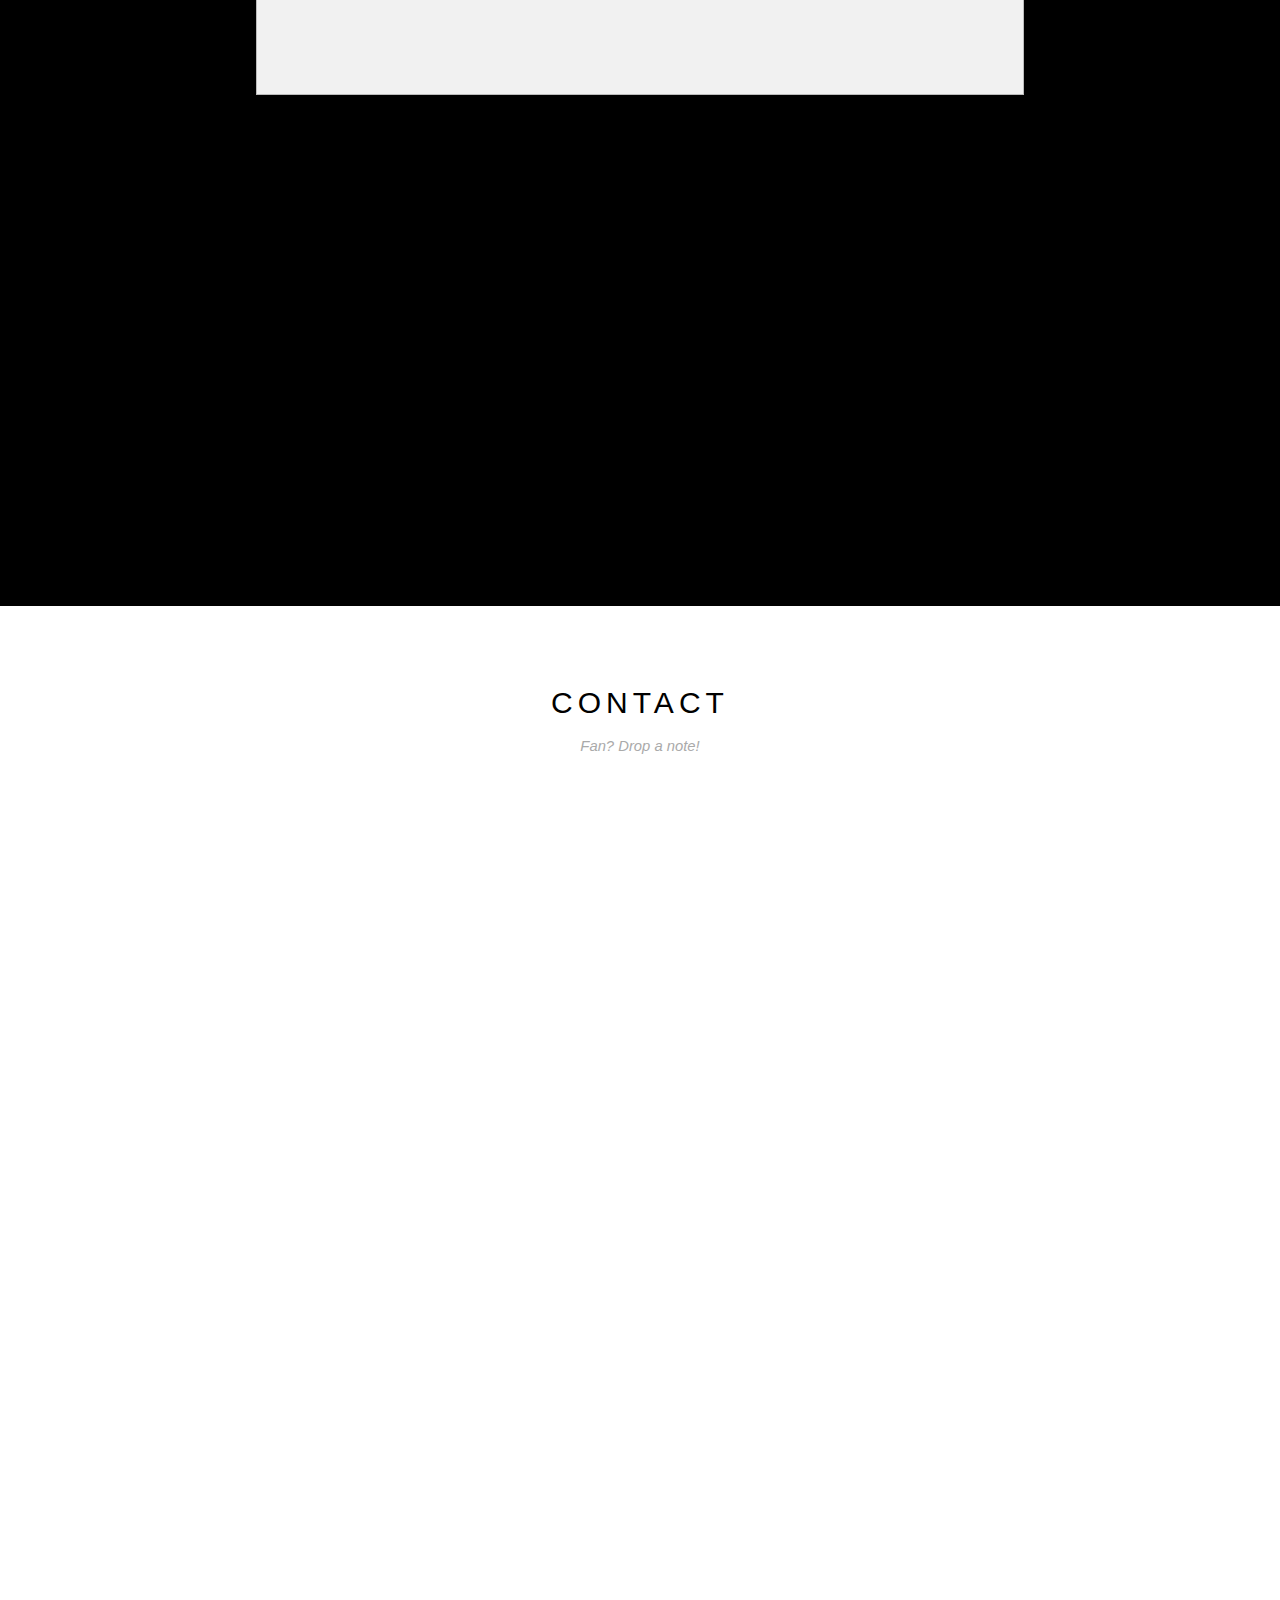
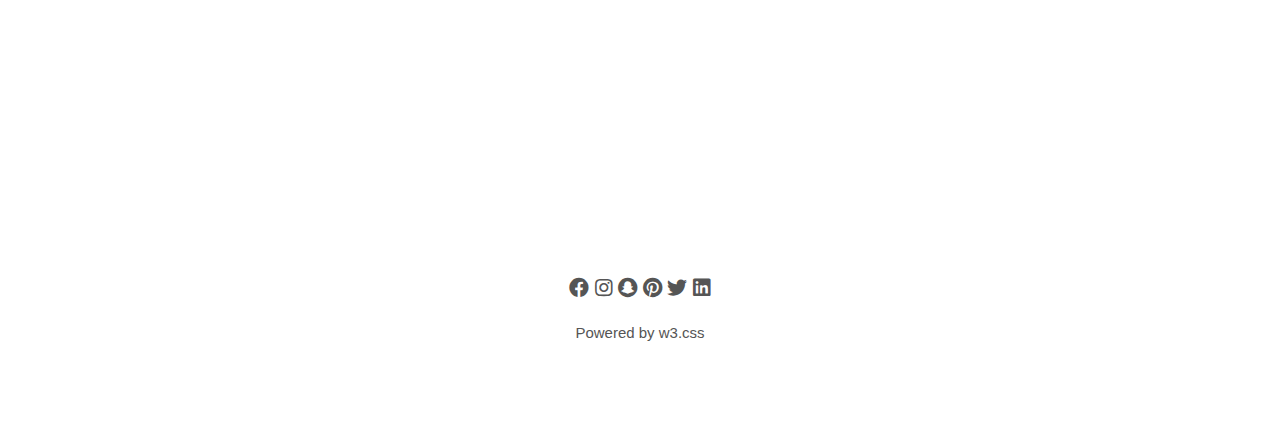
<file: public/html/index-flex.html>
<!DOCTYPE html>
<html lang="ko">
<head>
	<meta charset="UTF-8">
	<meta http-equiv="X-UA-Compatible" content="IE=edge">
	<meta name="viewport" content="width=device-width, initial-scale=1.0">
	<title>Band</title>
	<link rel="stylesheet" href="../css/all.min.css">
	<link rel="stylesheet" href="../css/animate.min.css">
	<link rel="stylesheet" href="../css/base.css">
	<link rel="stylesheet" href="../css/index-flex.css">
	<script src="../js/wow.min.js"></script>
</head>
<body>
	<!-- .header-wrapper -->
	<div class="header-wrapper">
		<div class="navi-wrap">
			<a href="#" class="navi">HOME</a>
			<a href="#" class="navi">BAND</a>
			<a href="#" class="navi">TOUR</a>
			<a href="#" class="navi">CONTACT</a>
			<div class="navi navi-more">
				<a href="#">MORE <i class="fa fa-caret-down"></i></a>
				<div class="sub-wrap">
					<a href="#">Merchandise</a>
					<a href="#">Extras</a>
					<a href="#">Media</a>
				</div>
			</div>
		</div>
		<div class="search-wrap">
			<i class="fa fa-search"></i>
		</div>
		<div class="bars-wrap">
			<i class="fa fa-bars"></i>
		</div>
	</div>

	<!-- .main-wrapper -->
	<div class="main-wrapper">
		<img src="../img/ny.jpg" alt="ny" class="w100">
		<div class="slogan-wrap">
			<h2 class="name">New York</h2>
			<p class="summary">The atmosphere in New York is lorem ipsum.</p>
		</div>
	</div>

	<!-- .band-wrapper -->
	<div class="band-wrapper">
		<div class="wrapper">
			<h2 class="title wow animate__animated animate__bounceIn">THE BAND</h2>
			<h3 class="title wow animate__animated animate__bounceIn">We love music</h3>
			<p class="content wow animate__animated animate__flash">
				We have created a fictional band website. Lorem ipsum dolor sit amet, consectetur adipiscing elit, sed do eiusmod tempor incididunt ut labore et dolore magna aliqua. Ut enim ad minim veniam, quis nostrud exercitation ullamco laboris nisi ut aliquip ex ea commodo consequat. Duis aute irure dolor in reprehenderit in voluptate velit esse cillum dolore eu fugiat nulla pariatur. Excepteur sint occaecat cupidatat non proident, sunt in culpa qui officia deserunt mollit anim id est laborum consectetur adipiscing elit, sed do eiusmod tempor incididunt ut labore et dolore magna aliqua. Ut enim ad minim veniam, quis nostrud exercitation ullamco laboris nisi ut aliquip ex ea commodo consequat.
			</p>
			<div class="member-wrap">
				<!-- .member*3>h4.name+img.w100 -->
				<div class="member wow animate__animated animate__fadeInLeft">
					<h4 class="name">Name</h4>
					<div class="img-wrap">
						<img src="../img/bandmember.jpg" alt="멤버사진" class="w100">
					</div>
				</div>
				<div class="member wow animate__animated animate__zoomIn">
					<h4 class="name">Name</h4>
					<div class="img-wrap">
						<img src="../img/bandmember.jpg" alt="멤버사진" class="w100">
					</div>
				</div>
				<div class="member wow animate__animated animate__fadeInRight">
					<h4 class="name">Name</h4>
					<div class="img-wrap">
						<img src="../img/bandmember.jpg" alt="멤버사진" class="w100">
					</div>
				</div>
			</div>
		</div>
	</div>

	<!-- .tour-wrapper -->
	<div class="tour-wrapper">
		<div class="wrapper">
			<h2 class="title">TOUR DATES</h2>
			<h3 class="title">Remember to book your tickets!</h3>
			<div class="tour-wrap">
				<div class="tour wow animate__animated animate__fadeInRight">
					September <span class="sold-out">Sold out</span>
				</div>
				<div class="tour wow animate__animated animate__fadeInRight" data-wow-delay=".3s">
					October <span class="sold-out">Sold out</span>
				</div>
				<div class="tour has-count wow animate__animated animate__fadeInRight" data-wow-delay=".6s">
					November <span class="sold-out">Sold out</span> <span class="count">3</span>
				</div>
				<div class="tour has-count wow animate__animated animate__fadeInRight" data-wow-delay=".9s">
					December <span class="count">11</span>
				</div>
			</div>
			<div class="city-wrap">
				<div class="city wow animate__animated animate__fadeInLeft">
					<div class="img-wp">
						<img src="../img/newyork.jpg" alt="뉴욕" class="w100">
					</div>
					<div class="content-wp">
						<h4 class="title">New York</h4>
						<div class="datetime">Fri 27 Nov 2016</div>
						<p class="content">Praesent tincidunt sed tellus ut rutrum sed vitae justo.</p>
						<div class="bt-buy bt-black">Buy Tickets</div>
					</div>
				</div>
				<div class="city wow animate__animated animate__zoomIn" data-wow-delay=".3s">
					<div class="img-wp">
						<img src="../img/paris.jpg" alt="파리" class="w100">
					</div>
					<div class="content-wp">
						<h4 class="title">Paris</h4>
						<div class="datetime">Sat 28 Nov 2016</div>
						<p class="content">Praesent tincidunt sed tellus ut rutrum sed vitae justo.</p>
						<div class="bt-buy bt-black">Buy Tickets</div>
					</div>
				</div>
				<div class="city wow animate__animated animate__fadeInRight">
					<div class="img-wp">
						<img src="../img/sanfran.jpg" alt="샌프란" class="w100">
					</div>
					<div class="content-wp">
						<h4 class="title">San Francisco</h4>
						<div class="datetime">Sun 29 Nov 2016</div>
						<p class="content">Praesent tincidunt sed tellus ut rutrum sed vitae justo.</p>
						<div class="bt-buy bt-black">Buy Tickets</div>
					</div>
				</div>
			</div>
		</div>
	</div>

	<!-- .contact-wrapper -->
	<div class="contact-wrapper">
		<div class="wrapper">
			<h2 class="title">CONTACT</h2>
			<h3 class="title">Fan? Drop a note!</h3>
			<div class="contact-wrap">
				<div class="info-wp">
					<div class="addr wow animate__animated animate__fadeInLeft">
						<i class="fa fa-map-marker-alt"></i>
						Chicago, US
					</div>
					<div class="phone wow animate__animated animate__fadeInLeft" data-wow-delay=".3s">
						<i class="fa fa-phone-alt"></i>
						Phone: <a href="tel:010-0000-0000">+00 151515</a>
					</div>
					<div class="email wow animate__animated animate__fadeInLeft" data-wow-delay=".6s">
						<i class="fa fa-envelope"></i>
						Email: <a href="mailto:booldook@gmail.com">mail@mail.com</a>
					</div>
				</div>
				<form class="form-wp" action="#">
					<input type="text" class="input wow animate__animated animate__zoomIn" name="name" placeholder="Name">
					<input type="email" class="input wow animate__animated animate__zoomIn" name="email" placeholder="Email">
					<input type="text" class="input wow animate__animated animate__zoomIn" name="msg" placeholder="Message">
					<button class="bt-submit bt-black wow animate__animated animate__fadeInUp" data-wow-delay=".5s">SEND</button>
				</form>
			</div>
		</div>
		<div class="map-wrap wow animate__animated animate__zoomInUp">
			<img src="../img/map.jpg" alt="지도" class="w100">
		</div>
	</div>

	<!-- .footer-wrapper -->
	<div class="footer-wrapper">
		<div class="wrapper">
			<div class="sns-wrap">
				<a href="#"><i class="fab fa-facebook"></i></a>
				<a href="#"><i class="fab fa-instagram"></i></a>
				<a href="#"><i class="fab fa-snapchat"></i></a>
				<a href="#"><i class="fab fa-pinterest"></i></a>
				<a href="#"><i class="fab fa-twitter"></i></a>
				<a href="#"><i class="fab fa-linkedin"></i></a>
			</div>
			<div class="copyright-wrap">
				<div class="copyright">Powered by <a href="#">w3.css</a></div>
			</div>
		</div>
	</div>
	<!-- <style>
		.box-wrapper {width: 1000px; margin: auto; padding: 50px 0; background-color: red; margin-bottom: 500px; overflow: hidden;}
		.box-wrapper .box-wrap {width: 105%; background-color: green; padding: 50px 0;}
		.box-wrapper .box-wrap .box {width: 45%; margin-right: 5%; background-color: blue;}
	</style>
	<div class="box-wrapper">
		<div class="box-wrap">
			<div class="box"></div>
			<div class="box"></div>
		</div>
	</div> -->
	<script>
		new WOW().init();
	</script>
</body>
</html>
</file>
<file: css/base.css>
/* font-weight: normal, bold, bolder, light, lighter */
/* font-weight: 100, 200, 300, 400, 800 */
html, body, h1, h2, h3, h4, h5, h6, p, div, form, input, textarea {margin: 0; padding: 0; box-sizing: border-box;}
h1, h2, h3, h4, h5, h6 {font-weight: inherit;}
img {vertical-align: bottom;}

a {color: inherit; text-decoration: none;}

.clear::after {display: block; content: ''; clear: both;}

.w100 {width: 100%;}
.mw100 {max-width: 100%;}
</file>
<file: css/index.css>
/*************** 설명 *****************/
.sample {display: inline-block;}

/*************** common *****************/
@import url('https://fonts.googleapis.com/css2?family=Open+Sans:ital,wght@0,300;0,400;1,300;1,400&display=swap');
/* font-family: 'Open Sans', sans-serif; */

html, body {font-family: 'Open Sans', sans-serif; font-size: 15px;}

.wrapper {max-width: 800px; margin: auto; padding: 80px 16px; }
h2.title {text-align: center; font-size: 30px; letter-spacing: 5px; margin-bottom: 18px;}
h3.title {text-align: center; color: #aaa; font-style: italic; margin-bottom: 18px; font-size: 14.8px;}
p.content {color: #111; text-align: justify; line-height: 1.5;}
.bt-black {background-color: black; color: #fff; padding: 10px 14px; display: inline-block; cursor: pointer; border: none;}
.bt-black:hover {background-color: #bbb; color: #000;}

/*************** .header-wrapper *****************/
.header-wrapper {background-color: #000; width: 100%; color: #fff; position: fixed; z-index: 99; left: 0; top: 0; box-shadow: 0 0 10px rgba(0, 0, 0, .7);}
.header-wrapper .navi-wrap {float: left;}
.header-wrapper .navi-wrap .navi {float: left; padding: 12px 24px;}
.header-wrapper .navi-wrap .navi:hover {color: #000; background-color: #ddd;}
.header-wrapper .search-wrap {float: right; padding: 12px 16px;}
.header-wrapper .search-wrap:hover {background-color: #f30;}

.header-wrapper .navi-more {position: relative;}
.header-wrapper .navi-more .sub-wrap {position: absolute; top: 44px; left: 0; background-color: #fff; box-shadow: 0 0 10px rgba(0, 0, 0, .5); display: none;}
.header-wrapper .navi-more .sub-wrap a {display: block; padding: 12px 48px 12px 16px; color: #000;}
.header-wrapper .navi-more .sub-wrap a:hover {background-color: #ddd;}
.header-wrapper .navi-more:hover .sub-wrap {display: block;}


/*************** .main-wrapper *****************/
.main-wrapper {position: relative;}
.main-wrapper .slogan-wrap {position: absolute; bottom: 30px; left: 0; width: 100%; text-align: center; color: #fff;}
.main-wrapper .slogan-wrap h2.name {margin-bottom: 16px;}


/*************** .band-wrapper *****************/
.band-wrapper .member-wrap .member {float: left; width: 33.3333%; padding: 5%;}
.band-wrapper .member .name {text-align: center; margin-bottom: 16px;}
.band-wrapper .member .img-wrap {border-radius: 10px; overflow: hidden;}
/* .band-wrapper .member .img-wrap img {border-radius: 10px;} */

/*************** .tour-wrapper *****************/
.tour-wrapper {background-color: #000;}
.tour-wrapper h2.title {color: #fff;}
.tour-wrapper h3.title {margin-bottom: 36px;}
.tour-wrapper .tour-wrap {color: #555; background-color: #f1f1f1; border: 1px solid #bbb; margin-bottom: 36px;}
/* .tour-wrapper .tour-wrap .tour {padding: 12px 16px; border-bottom: 1px solid #bbb;}
.tour-wrapper .tour-wrap .tour:last-child {border: none;} */
.tour-wrapper .tour {padding: 12px 16px;}
.tour-wrapper .tour:not(:last-child) {border-bottom: 1px solid #bbb;}
.tour-wrapper .tour .sold-out {background-color: #f33; color: #fff; padding: 3px 6px; margin-left: 8px;}
.tour-wrapper .tour .count {background-color: #000; color: #fff; padding: 2px 8px; border-radius: 50%; float: right;}
.tour-wrapper .city-wrap {}
.tour-wrapper .city {width: 32%; float: left;}
.tour-wrapper .city:nth-child(2) {margin: 0 2%;}
.tour-wrapper .city .img-wp img:hover {opacity: .6;}
.tour-wrapper .city .content-wp {background-color: #fff; padding: 16px;}
.tour-wrapper .city .content-wp .title {font-weight: bold; margin-bottom: 16px;}
.tour-wrapper .city .content-wp .datetime {color: #777; margin-bottom: 16px;}
.tour-wrapper .city .content-wp .content {font-size: 15px; line-height: 1.35; margin-bottom: 16px;}

/*************** .contact-wrapper *****************/
.contact-wrapper h3.title {margin-bottom: 48px;}
.contact-wrapper .wrapper {margin-bottom: 48px;}
.contact-wrapper .info-wp {float: left; width: 50%; font-size: 18px; }
.contact-wrapper .info-wp > div {margin-bottom: 12px;}
.contact-wrapper .info-wp > div > i {width: 30px;}
.contact-wrapper .form-wp {float: right; width: 50%;}
.contact-wrapper .form-wp .input {padding: 12px; margin-bottom: 12px; font-size: 16px; border: 1px solid #bbb;}
.contact-wrapper .form-wp input[name="name"] {width: 49%; float: left;}
.contact-wrapper .form-wp input[name="email"] {width: 49%; float: right;}
.contact-wrapper .form-wp input[name="msg"] {width: 100%;}
.contact-wrapper .form-wp .bt-submit {float: right;}
.contact-wrapper .map-wrap {filter: grayscale(50%);}

/*************** .footer-wrapper *****************/
.footer-wrapper {text-align: center; color: #555;}
.footer-wrapper .sns-wrap {font-size: 20px; margin-bottom: 24px;}
.footer-wrapper .sns-wrap .fab:hover {opacity: .5;}
</file>
<file: public/css/base.css>
/* font-weight: normal, bold, bolder, light, lighter */
/* font-weight: 100, 200, 300, 400, 800 */
html, body, h1, h2, h3, h4, h5, h6, p, div, form, input, textarea {margin: 0; padding: 0; box-sizing: border-box;}
h1, h2, h3, h4, h5, h6 {font-weight: inherit;}
img {vertical-align: bottom;}

a {color: inherit; text-decoration: none;}

.clear::after {display: block; content: ''; clear: both;}

.w100 {width: 100%;}
.mw100 {max-width: 100%;}
</file>
<file: public/css/index.css>
/*************** 설명 *****************/
.sample {display: inline-block;}

/*************** common *****************/
@import url('https://fonts.googleapis.com/css2?family=Open+Sans:ital,wght@0,300;0,400;1,300;1,400&display=swap');
/* font-family: 'Open Sans', sans-serif; */

html, body {font-family: 'Open Sans', sans-serif; font-size: 15px;}

.wrapper {max-width: 800px; margin: auto; padding: 80px 16px; }
h2.title {text-align: center; font-size: 30px; letter-spacing: 5px; margin-bottom: 18px;}
h3.title {text-align: center; color: #aaa; font-style: italic; margin-bottom: 18px; font-size: 14.8px;}
p.content {color: #111; text-align: justify; line-height: 1.5;}
.bt-black {background-color: black; color: #fff; padding: 10px 14px; display: inline-block; cursor: pointer; border: none;}
.bt-black:hover {background-color: #bbb; color: #000;}

/*************** .header-wrapper *****************/
.header-wrapper {background-color: #000; width: 100%; color: #fff; position: fixed; z-index: 99; left: 0; top: 0; box-shadow: 0 0 10px rgba(0, 0, 0, .7);}
.header-wrapper .navi-wrap {float: left;}
.header-wrapper .navi-wrap .navi {float: left; padding: 12px 24px;}
.header-wrapper .navi-wrap .navi:hover {color: #000; background-color: #ddd;}
.header-wrapper .search-wrap {float: right; padding: 12px 16px;}
.header-wrapper .search-wrap:hover {background-color: #f30;}
.header-wrapper .bars-wrap {float: right; padding: 12px 16px; display: none;}
.header-wrapper .bars-wrap:hover {color: #000; background-color: #ddd;}

.header-wrapper .navi-more {position: relative;}
.header-wrapper .navi-more .sub-wrap {position: absolute; top: 44px; left: 0; background-color: #fff; box-shadow: 0 0 10px rgba(0, 0, 0, .5); display: none;}
.header-wrapper .navi-more .sub-wrap a {display: block; padding: 12px 48px 12px 16px; color: #000;}
.header-wrapper .navi-more .sub-wrap a:hover {background-color: #ddd;}
.header-wrapper .navi-more:hover .sub-wrap {display: block;}


/*************** .main-wrapper *****************/
.main-wrapper {position: relative;}
.main-wrapper .slogan-wrap {position: absolute; bottom: 30px; left: 0; width: 100%; text-align: center; color: #fff;}
.main-wrapper .slogan-wrap h2.name {margin-bottom: 16px;}


/*************** .band-wrapper *****************/
.band-wrapper .member-wrap .member {float: left; width: 33.3333%; padding: 5%;}
.band-wrapper .member .name {text-align: center; margin-bottom: 16px;}
.band-wrapper .member .img-wrap {border-radius: 10px; overflow: hidden;}
/* .band-wrapper .member .img-wrap img {border-radius: 10px;} */

/*************** .tour-wrapper *****************/
.tour-wrapper {background-color: #000;}
.tour-wrapper h2.title {color: #fff;}
.tour-wrapper h3.title {margin-bottom: 36px;}
.tour-wrapper .tour-wrap {color: #555; background-color: #f1f1f1; border: 1px solid #bbb; margin-bottom: 36px;}
/* .tour-wrapper .tour-wrap .tour {padding: 12px 16px; border-bottom: 1px solid #bbb;}
.tour-wrapper .tour-wrap .tour:last-child {border: none;} */
.tour-wrapper .tour {padding: 12px 16px;}
.tour-wrapper .tour:not(:last-child) {border-bottom: 1px solid #bbb;}
.tour-wrapper .tour .sold-out {background-color: #f33; color: #fff; padding: 3px 6px; margin-left: 8px;}
.tour-wrapper .tour .count {background-color: #000; color: #fff; padding: 2px 8px; border-radius: 50%; float: right;}
.tour-wrapper .city-wrap {}
.tour-wrapper .city {width: 32%; float: left;}
.tour-wrapper .city:nth-child(2) {margin: 0 2%;}
.tour-wrapper .city .img-wp img:hover {opacity: .6;}
.tour-wrapper .city .content-wp {background-color: #fff; padding: 16px;}
.tour-wrapper .city .content-wp .title {font-weight: bold; margin-bottom: 16px;}
.tour-wrapper .city .content-wp .datetime {color: #777; margin-bottom: 16px;}
.tour-wrapper .city .content-wp .content {font-size: 15px; line-height: 1.35; margin-bottom: 16px;}

/*************** .contact-wrapper *****************/
.contact-wrapper h3.title {margin-bottom: 48px;}
.contact-wrapper .wrapper {margin-bottom: 48px;}
.contact-wrapper .info-wp {float: left; width: 50%; font-size: 18px; }
.contact-wrapper .info-wp > div {margin-bottom: 12px;}
.contact-wrapper .info-wp > div > i {width: 30px;}
.contact-wrapper .form-wp {float: right; width: 50%;}
.contact-wrapper .form-wp .input {padding: 12px; margin-bottom: 12px; font-size: 16px; border: 1px solid #bbb;}
.contact-wrapper .form-wp input[name="name"] {width: 49%; float: left;}
.contact-wrapper .form-wp input[name="email"] {width: 49%; float: right;}
.contact-wrapper .form-wp input[name="msg"] {width: 100%;}
.contact-wrapper .form-wp .bt-submit {float: right;}
.contact-wrapper .map-wrap {filter: grayscale(50%);}

/*************** .footer-wrapper *****************/
.footer-wrapper {text-align: center; color: #555;}
.footer-wrapper .sns-wrap {font-size: 20px; margin-bottom: 24px;}
.footer-wrapper .sns-wrap .fab:hover {opacity: .5;}


/*************** 반응형 *****************/
@media screen and (max-width: 1199px) {
	
}

@media screen and (max-width: 991px) {
	
}

@media screen and (max-width: 767px) {
	
}

@media screen and (max-width: 575px) {
	.header-wrapper .search-wrap {display: none;}
	.header-wrapper .bars-wrap {display: block;}
	.header-wrapper .navi-wrap .navi:not(:first-child) {display: none;}
	.main-wrapper .slogan-wrap p.summary {display: none;}

	.band-wrapper .member-wrap .member {width: 100%;}
	.band-wrapper .member .name {font-size: 18px;}

	.tour-wrapper .city {width: 100%; margin-bottom: 16px;}
	.tour-wrapper .city:nth-child(2) {margin: 0; margin-bottom: 16px;}

	.contact-wrapper .info-wp {width: 100%; margin-bottom: 24px;}
	.contact-wrapper .form-wp {width: 100%;}
	.contact-wrapper .form-wp input[name="name"] {width: 100%;}
	.contact-wrapper .form-wp input[name="email"] {width: 100%;}
}
</file>
<file: public/css/index-flex.css>
/*************** 설명 *****************/
.sample {display: inline-block;}

/*************** common *****************/
@import url('https://fonts.googleapis.com/css2?family=Open+Sans:ital,wght@0,300;0,400;1,300;1,400&display=swap');
/* font-family: 'Open Sans', sans-serif; */

html, body {font-family: 'Open Sans', sans-serif; font-size: 15px;}

.wrapper {max-width: 800px; margin: auto; padding: 80px 16px;}
h2.title {text-align: center; font-size: 30px; letter-spacing: 5px; margin-bottom: 18px;}
h3.title {text-align: center; color: #aaa; font-style: italic; margin-bottom: 18px; font-size: 14.8px;}
p.content {color: #111; text-align: justify; line-height: 1.5;}
.bt-black {background-color: black; color: #fff; padding: 10px 14px; display: inline-block; cursor: pointer; border: none;}
.bt-black:hover {background-color: #bbb; color: #000;}

/*************** .header-wrapper *****************/
.header-wrapper {background-color: #000; width: 100%; color: #fff; position: fixed; z-index: 99; left: 0; top: 0; box-shadow: 0 0 10px rgba(0, 0, 0, .7); display: flex; justify-content: space-between;}
.header-wrapper .navi-wrap {display: flex;}
.header-wrapper .navi-wrap .navi {padding: 12px 24px;}
.header-wrapper .navi-wrap .navi:not(:first-child) {display: none;}
.header-wrapper .navi-wrap .navi:hover {color: #000; background-color: #ddd;}
.header-wrapper .search-wrap {padding: 12px 16px; display: none;}
.header-wrapper .search-wrap:hover {background-color: #f30;}
.header-wrapper .bars-wrap {padding: 12px 16px;}
.header-wrapper .bars-wrap:hover {color: #000; background-color: #ddd;}

.header-wrapper .navi-more {position: relative;}
.header-wrapper .navi-more .sub-wrap {position: absolute; top: 44px; left: 0; background-color: #fff; box-shadow: 0 0 10px rgba(0, 0, 0, .5); display: none;}
.header-wrapper .navi-more .sub-wrap a {display: block; padding: 12px 48px 12px 16px; color: #000;}
.header-wrapper .navi-more .sub-wrap a:hover {background-color: #ddd;}
.header-wrapper .navi-more:hover .sub-wrap {display: block;}


/*************** .main-wrapper *****************/
.main-wrapper {position: relative;}
.main-wrapper .slogan-wrap {position: absolute; bottom: 30px; left: 0; width: 100%; text-align: center; color: #fff;}
.main-wrapper .slogan-wrap h2.name {margin-bottom: 16px;}
.main-wrapper .slogan-wrap p.summary {display: none;}


/*************** .band-wrapper *****************/
.band-wrapper .member-wrap {display: flex; flex-wrap: wrap;}
.band-wrapper .member-wrap .member {width: 100%; padding: 5%;}
.band-wrapper .member .name {text-align: center; margin-bottom: 16px;}
.band-wrapper .member .img-wrap {border-radius: 10px; overflow: hidden;}
/* .band-wrapper .member .img-wrap img {border-radius: 10px;} */

/*************** .tour-wrapper *****************/
.tour-wrapper {background-color: #000;}
.tour-wrapper .wrapper {overflow: hidden;}
.tour-wrapper h2.title {color: #fff;}
.tour-wrapper h3.title {margin-bottom: 36px;}
.tour-wrapper .tour-wrap {color: #555; background-color: #f1f1f1; border: 1px solid #bbb; margin-bottom: 36px;}
/* .tour-wrapper .tour-wrap .tour {padding: 12px 16px; border-bottom: 1px solid #bbb;}
.tour-wrapper .tour-wrap .tour:last-child {border: none;} */
.tour-wrapper .tour {padding: 12px 16px;}
.tour-wrapper .tour:not(:last-child) {border-bottom: 1px solid #bbb;}
.tour-wrapper .tour .sold-out {background-color: #f33; color: #fff; padding: 3px 6px; margin-left: 8px;}
.tour-wrapper .tour.has-count {display: flex; align-items: center;}
.tour-wrapper .tour .count {margin-left: auto; background-color: #000; color: #fff; padding: 2px 8px; border-radius: 50%;}
.tour-wrapper .city-wrap {display: flex; flex-wrap: wrap;}
.tour-wrapper .city {width: 100%; margin-bottom: 16px;}
.tour-wrapper .city .img-wp img:hover {opacity: .6;}
.tour-wrapper .city .content-wp {background-color: #fff; padding: 16px;}
.tour-wrapper .city .content-wp .title {font-weight: bold; margin-bottom: 16px;}
.tour-wrapper .city .content-wp .datetime {color: #777; margin-bottom: 16px;}
.tour-wrapper .city .content-wp .content {font-size: 15px; line-height: 1.35; margin-bottom: 16px;}

/*************** .contact-wrapper *****************/
.contact-wrapper h3.title {margin-bottom: 48px;}
.contact-wrapper .wrapper {margin-bottom: 48px;}
.contact-wrapper .contact-wrap {display: flex; flex-wrap: wrap;}
.contact-wrapper .info-wp {width: 100%; font-size: 18px; margin-bottom: 24px;}
.contact-wrapper .info-wp > div {margin-bottom: 12px;}
.contact-wrapper .info-wp > div > i {width: 30px;}
.contact-wrapper .form-wp {width: 100%; display: flex; flex-wrap: wrap;}
.contact-wrapper .form-wp .input {padding: 12px; margin-bottom: 12px; font-size: 16px; border: 1px solid #bbb;}
.contact-wrapper .form-wp input[name="name"] {width: 100%;}
.contact-wrapper .form-wp input[name="email"] {width: 100%;}
.contact-wrapper .form-wp input[name="msg"] {width: 100%;}
.contact-wrapper .form-wp .bt-submit {}
.contact-wrapper .map-wrap {filter: grayscale(50%);}

/*************** .footer-wrapper *****************/
.footer-wrapper {text-align: center; color: #555;}
.footer-wrapper .sns-wrap {font-size: 20px; margin-bottom: 24px;}
.footer-wrapper .sns-wrap .fab:hover {opacity: .5;}

@media screen and (min-width: 576px) {
	.header-wrapper .navi-wrap .navi:not(:first-child) {display: block;}
	.header-wrapper .search-wrap {display: block;}
	.header-wrapper .bars-wrap {display: none;}

	.main-wrapper .slogan-wrap p.summary {display: block;}

	.band-wrapper .member-wrap .member {width: 33.3333%;}

	.tour-wrapper .city-wrap {width: 101.3333%;}
	.tour-wrapper .city {width: 32%; margin-right: 1.3333%;}

	.contact-wrapper .info-wp {width: 50%;}
	.contact-wrapper .form-wp {width: 50%;}
	.contact-wrapper .form-wp input[name="name"] {width: 49%;}
	.contact-wrapper .form-wp input[name="email"] {width: 49%; margin-left: auto;}
	.contact-wrapper .form-wp input[name="msg"] {width: 100%;}
	.contact-wrapper .form-wp .bt-submit {margin-left: auto;}
}

@media screen and (min-width: 768px) {
	
}

@media screen and (min-width: 992px) {
	
}

@media screen and (min-width: 1200px) {
	
}
</file>
